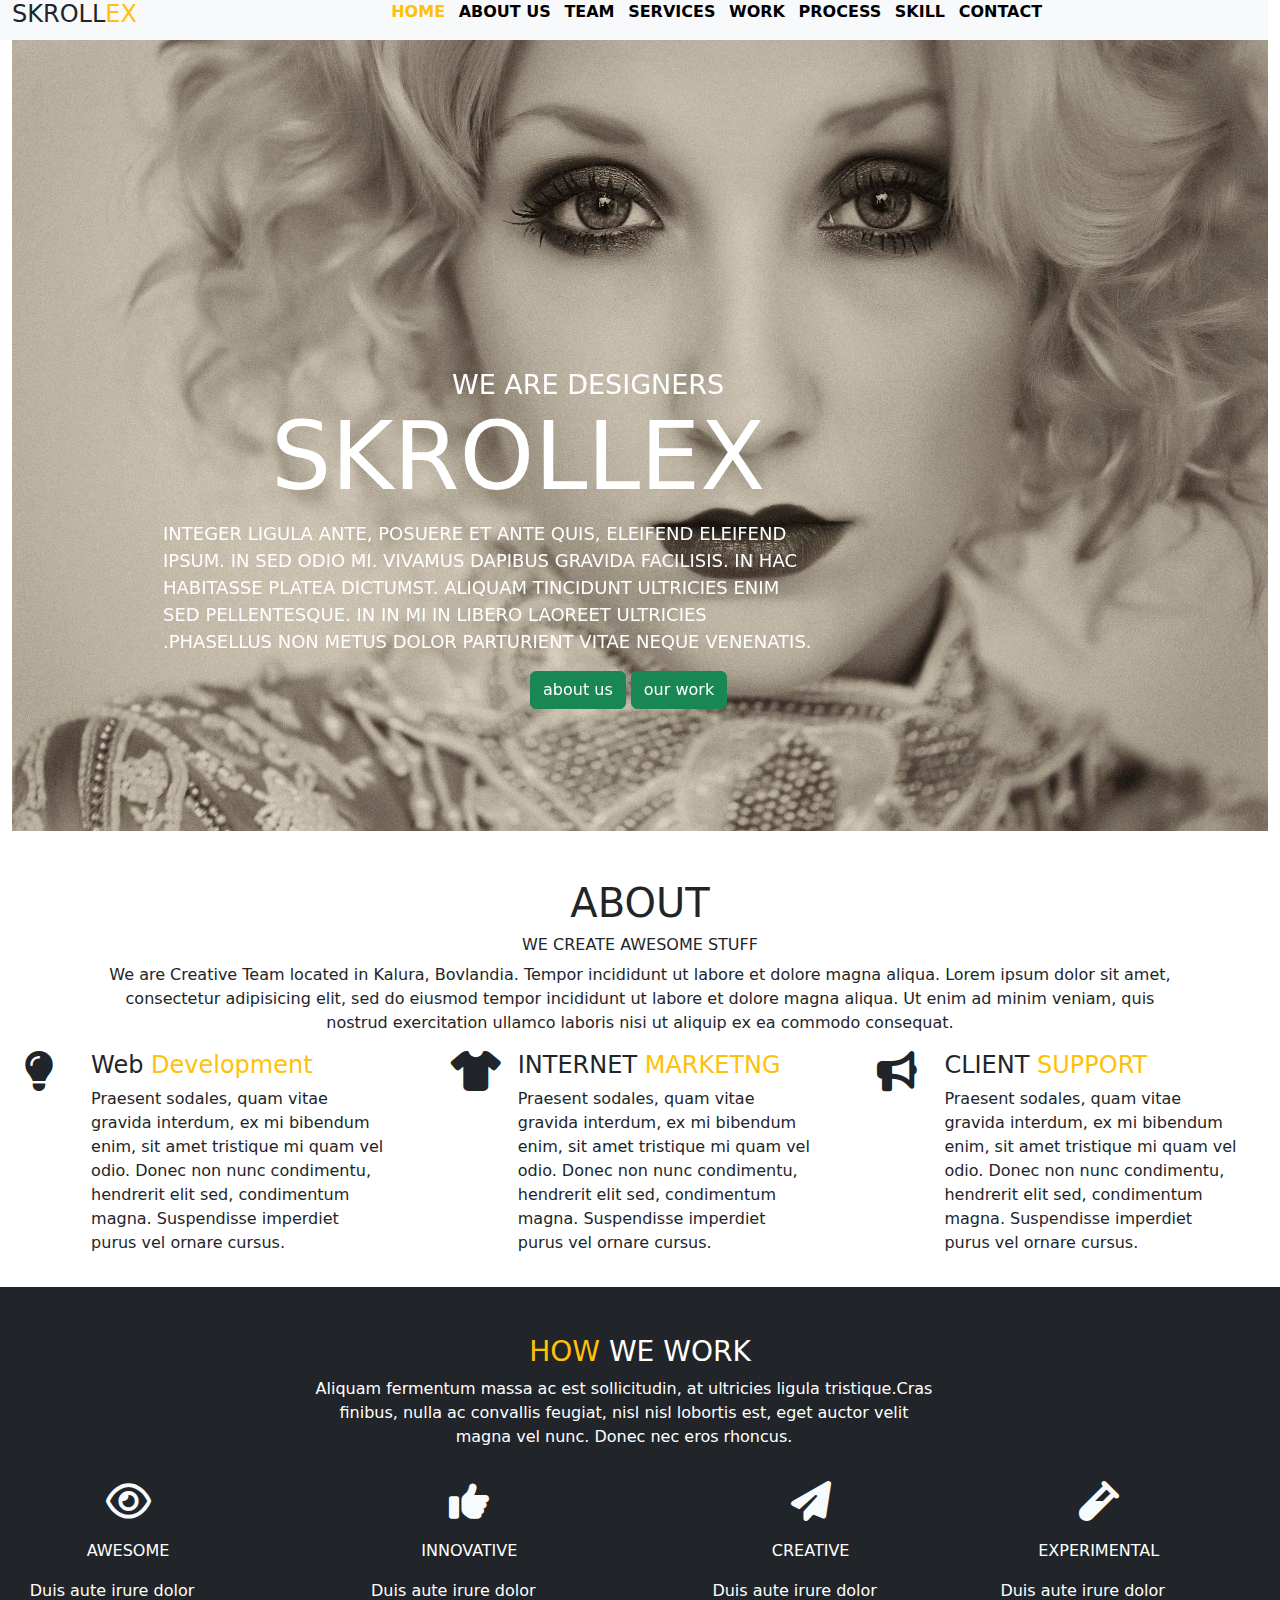
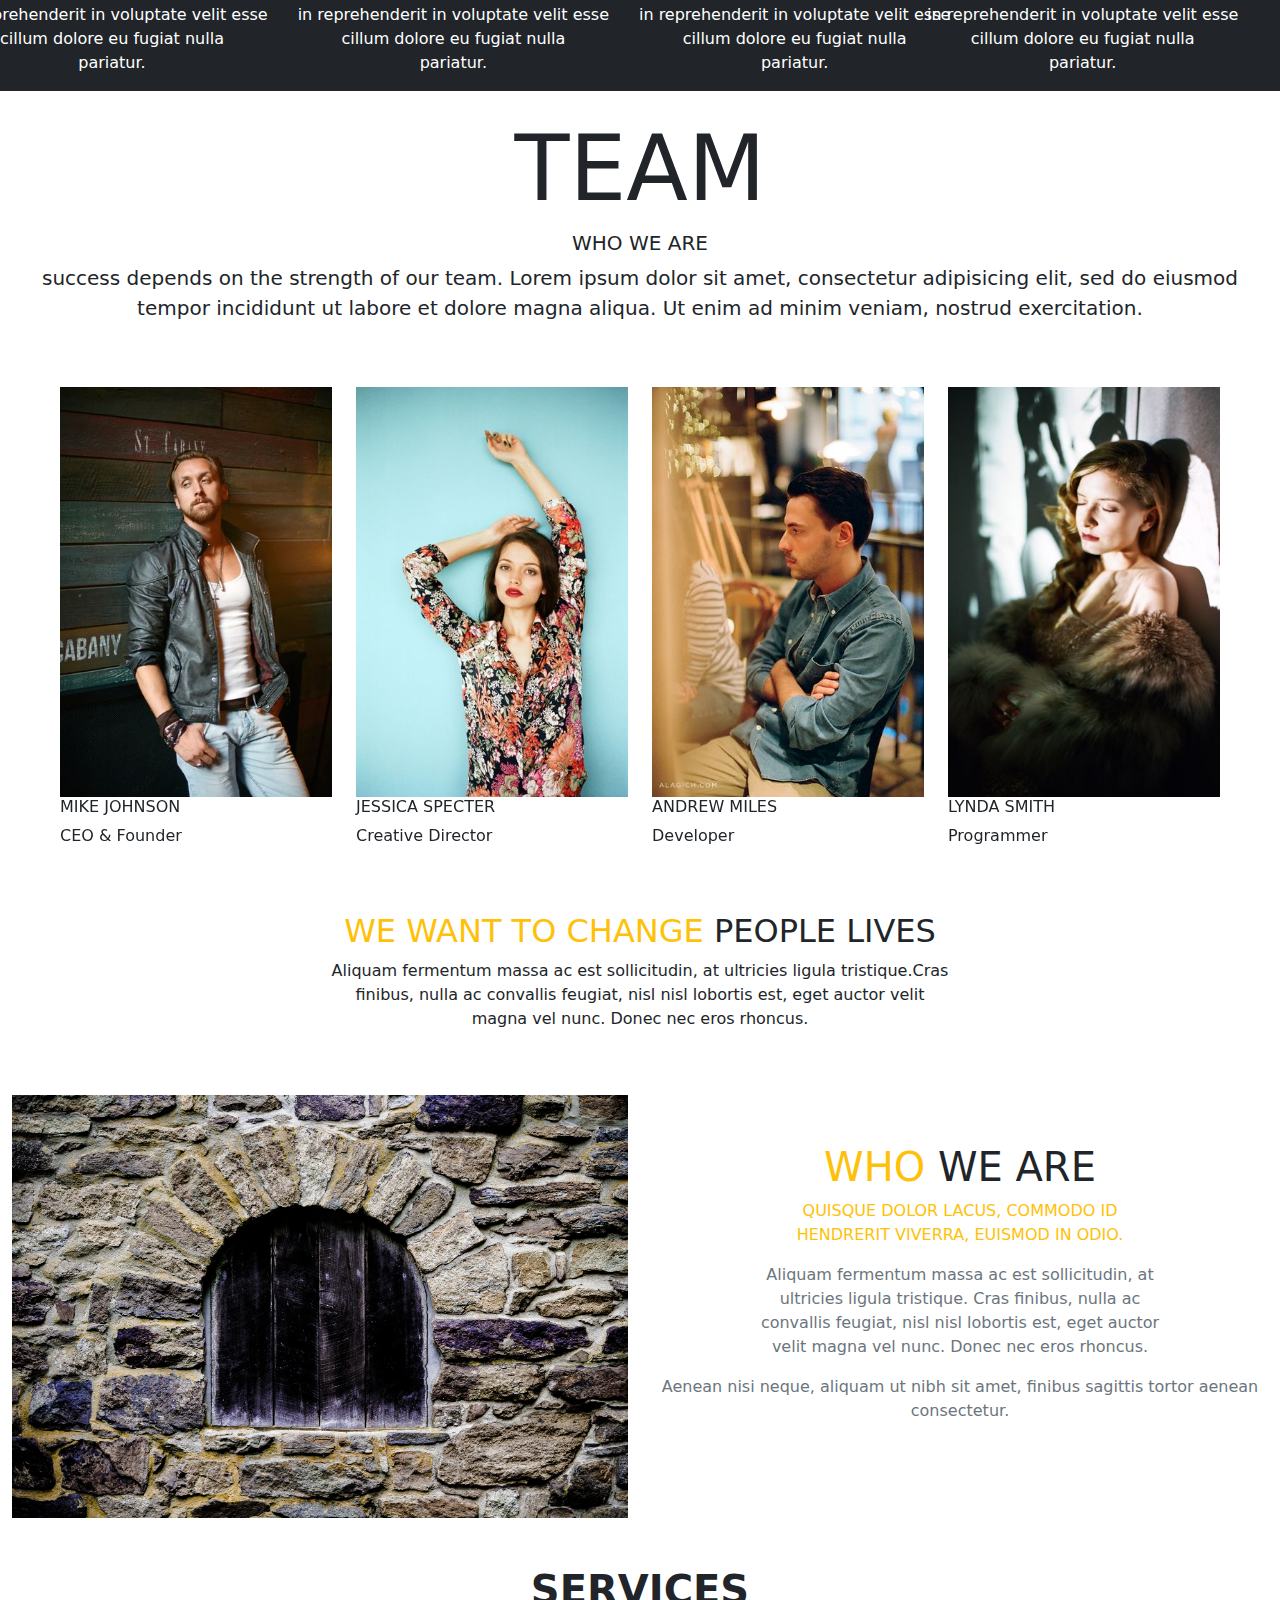
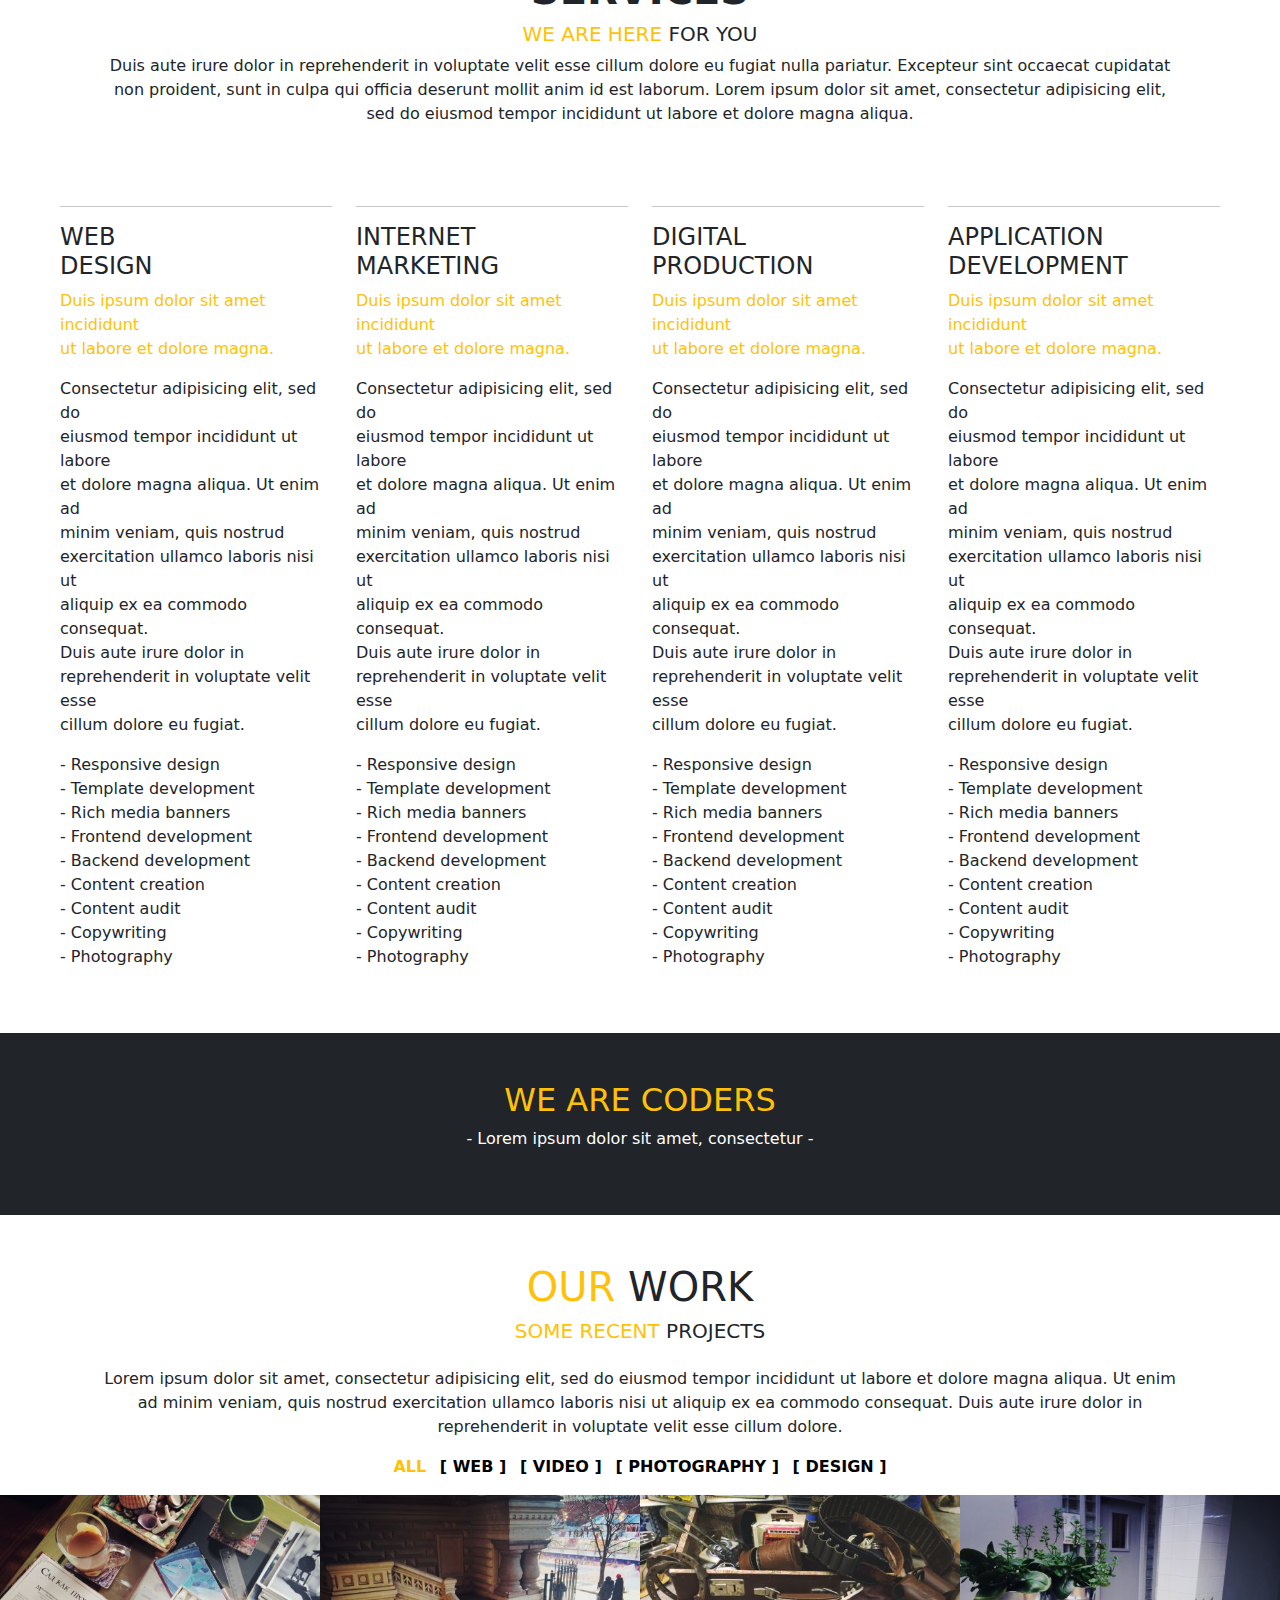
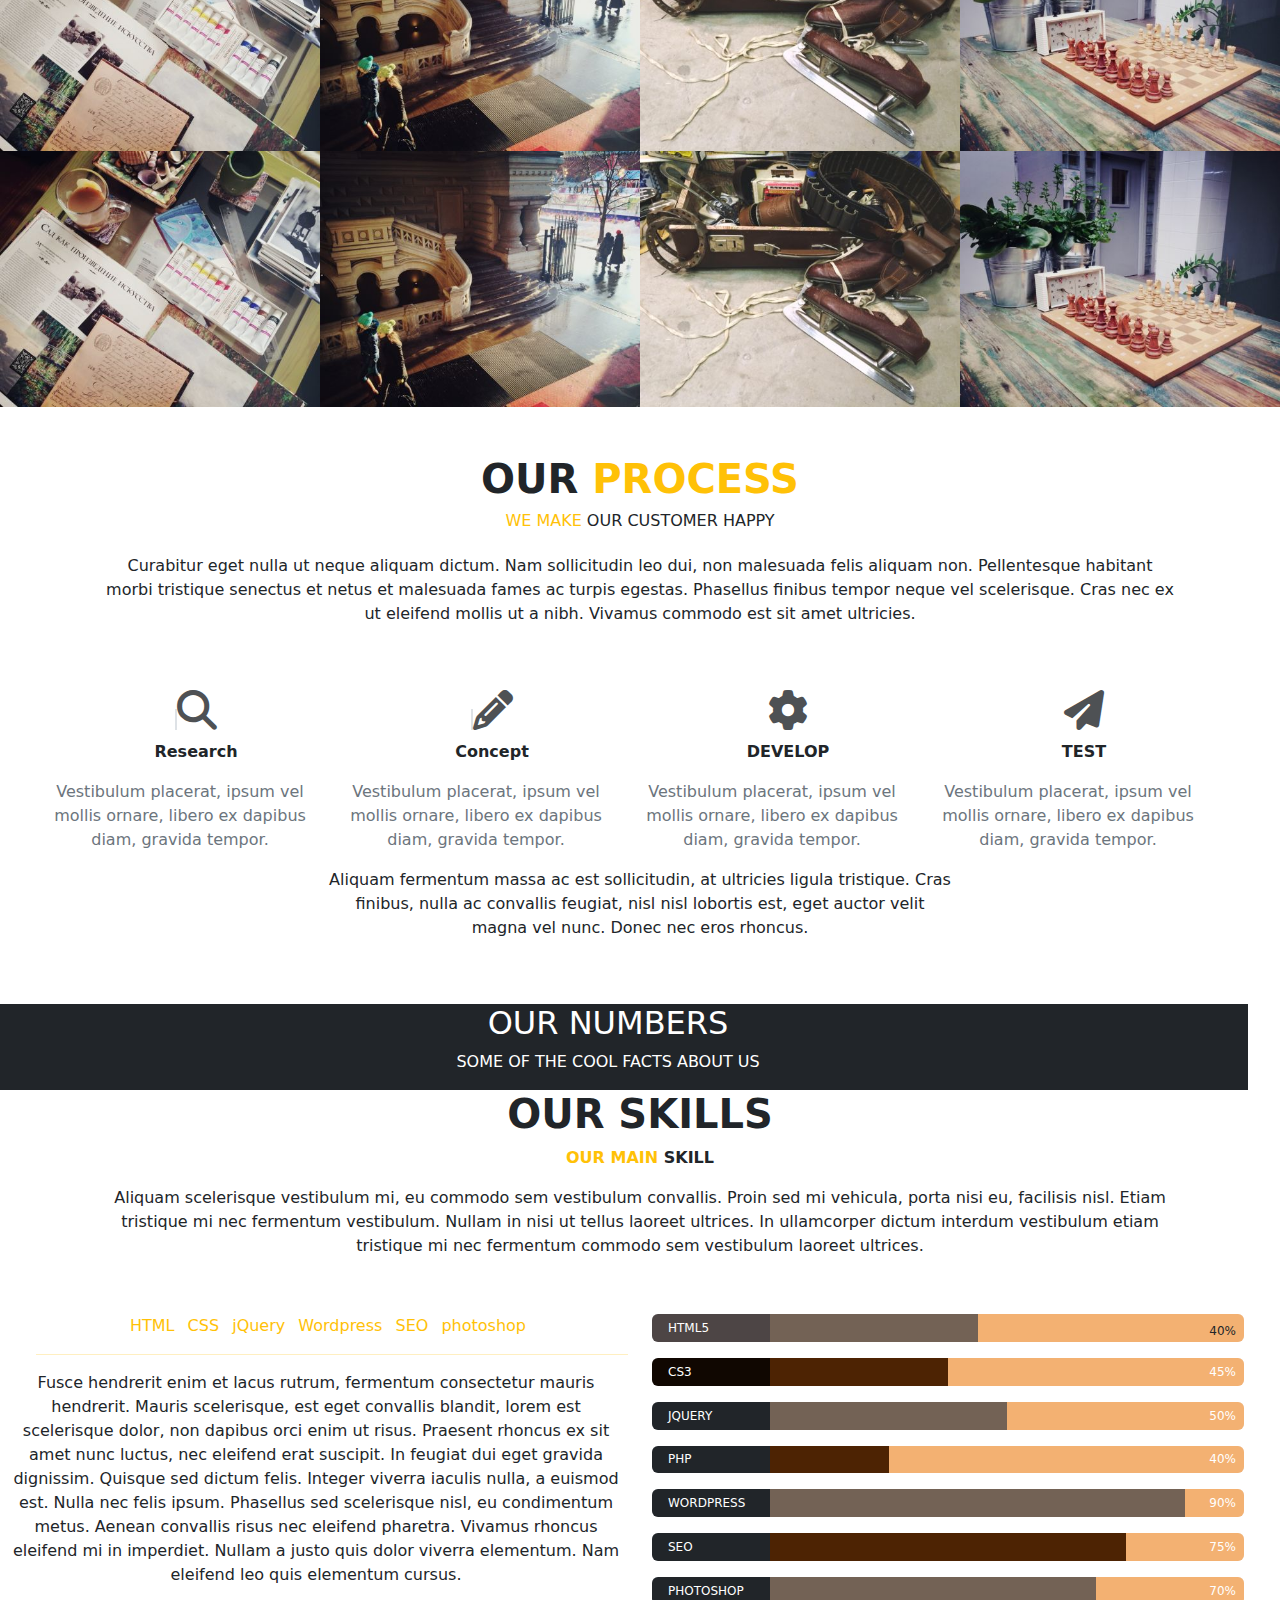
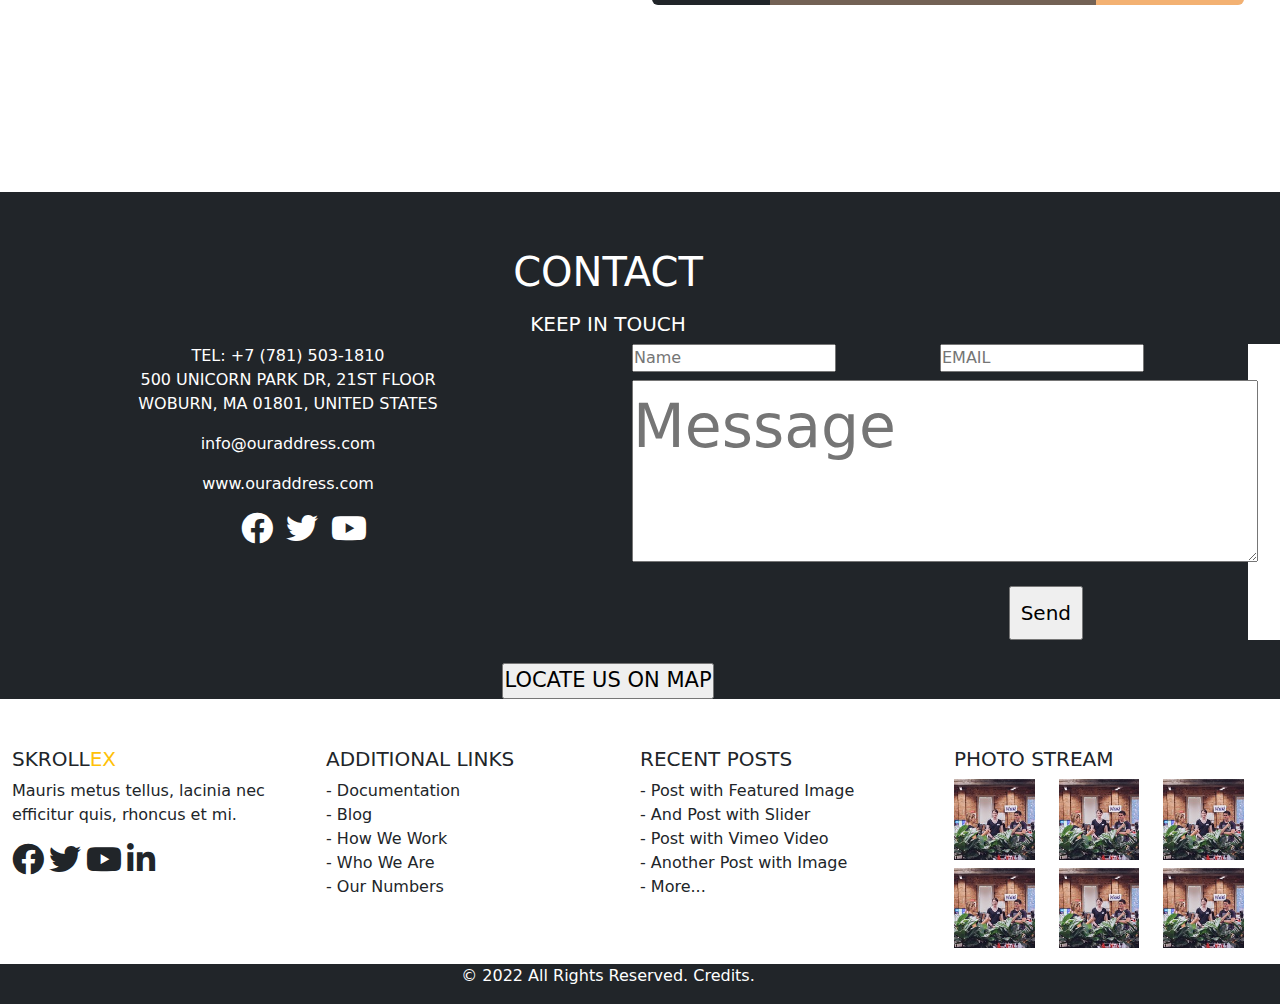
<file: portfolio1/portfolio.html>
<!DOCTYPE html>
<html>
<head>
	<title>SKROLLEX</title>
	<link rel="stylesheet" type="text/css" href="css/bootstrap.min.css">
	<script type="text/javascript" src="js/bootstrap.min.js"></script>
	<link rel="stylesheet" type="text/css" href="fontawesome/css/all.min.css">
    <link rel="stylesheet" type="text/css" href="css/imagehover.css">
    <link rel="stylesheet" type="text/css" href="css/style6.css">
    <meta name="viewport" content="width=device-width,initial-scale=1"/>
</head>

<body>
<div class="row bg-light position-fixed w-100">
	<div class="col-sm-12 col-md-12 col-lg-12">
		 <div class="row m-0 p-0">
		     <div class="col-sm-2 col-sm-2 col-sm-2">
		 	    <h4 class="text-start ">SKROLL<span class="text-warning">EX</span></h4>
		     </div>
	        <div class="col-sm-10 col-md-10 col-lg-10">
	            <ul class="list-inline text-center fw-bold">
			          <li class="list-inline-item"><a href="#home" class="text-warning text-decoration-none">HOME</a></li>
			          <li class="list-inline-item"><a href="#about" class="text-black text-decoration-none">ABOUT US</a></li>
			          <li class="list-inline-item"><a href="#TEAM" class="text-black text-decoration-none">TEAM</a></li>
			          <li class="list-inline-item"><a href="#SERVICES" class="text-black text-decoration-none">SERVICES</a></li>
			          <li class="list-inline-item"><a href="#WORK" class="text-black text-decoration-none">WORK</a></li>
			          <li class="list-inline-item"><a href="#PROCESS" class="text-black text-decoration-none">PROCESS</a></li>
	                  <li class="list-inline-item"><a href="#SKILL" class="text-black text-decoration-none">SKILL</a></li>
	                  <li class="list-inline-item"><a href="#CONTACT" class="text-black text-decoration-none">CONTACT</a></li>
	            </ul>
	        </div>
	    </div>
	</div>
</div>

<div class="row m-0 p-0 " id="home">
	   <img src="images/product-1.png " class="img-fluid skroll">
	<div class="data position-absolute">
		   <h5 >WE ARE DESIGNERS</h5>
		   <h1>SKROLLEX</h1>
		   <p>INTEGER LIGULA ANTE, POSUERE ET ANTE QUIS, ELEIFEND ELEIFEND<br> IPSUM. IN SED ODIO MI. VIVAMUS DAPIBUS GRAVIDA FACILISIS. IN HAC<br> HABITASSE PLATEA DICTUMST. ALIQUAM TINCIDUNT ULTRICIES ENIM<br> SED PELLENTESQUE. IN IN MI IN LIBERO LAOREET ULTRICIES<br>.PHASELLUS NON METUS DOLOR PARTURIENT VITAE NEQUE VENENATIS.</p>
		   
		   	   <a href="#" class="btn btn-success skroll2">about us</a>
		   	   <a href="#" class="btn btn-success skroll3"> our work</a>
		   
    </div>
</div>
<div class="row m-0 p-0 text-center mt-5 " id="about">
	<h1 >ABOUT</h1>
	<h6>WE CREATE</span>  AWESOME STUFF</h6>
	<p >We are Creative Team located in Kalura, Bovlandia. Tempor incididunt ut labore et dolore magna aliqua. Lorem ipsum dolor sit amet,<br> consectetur adipisicing elit, sed do eiusmod tempor incididunt ut labore et dolore magna aliqua. Ut enim ad minim veniam, quis<br> nostrud exercitation ullamco laboris nisi ut aliquip ex ea commodo consequat.
	</p>
</div>
<div class="row p-0 m-0">
    <div class="col-sm-4 col-md-4 col-lg-4">
   	    <div class="row p-0 m-0">
	        <div class="col-sm-2 col-md-2 col-lg-2">
	           <i class="fa-solid fa-lightbulb fs-1"></i>
	        </div>
	            <div class="col-sm-10 col-md-10 col-lg-10">
			       <h4>Web <span class="text-warning"> Development</span></h4>
				   <p>Praesent sodales, quam vitae<br> gravida interdum, ex mi bibendum<br>enim, sit amet tristique mi quam vel<br> odio. Donec non nunc condimentu,<br> hendrerit elit sed, condimentum<br>magna. Suspendisse imperdiet<br> purus vel ornare cursus.</p>
	             </div>
           </div>
        </div>
	<div class="col-sm-4 col-md-4 col-lg-4">
	    <div class="row p-0 m-0">
		    <div class="col-sm-2 col-md-2 col-lg-2">
		       <i class="fa-solid fa-shirt fs-1"></i>
		    </div>
		    <div class="col-sm-10 col-md-10 col-lg-10">
		        <h4>INTERNET <span class="text-warning">MARKETNG</span></h4>
			    <p>Praesent sodales, quam vitae<br> gravida interdum, ex mi bibendum<br>enim, sit amet tristique mi quam vel<br> odio. Donec non nunc condimentu,<br> hendrerit elit sed, condimentum<br>magna. Suspendisse imperdiet<br> purus vel ornare cursus.</p>
		    </div>
	    </div>
   </div>
    <div class="col-sm-4 col-md-4 col-lg-4">
   	    <div class="row p-0 m-0">
	       <div class="col-sm-2 col-md-2 col-lg-2">
	           <i class="fa-sharp fa-solid fa-bullhorn fs-1"></i>
	       </div>
	       <div class="col-sm-10 col-md-10 col-lg-10">
	            <h4>CLIENT<span class="text-warning"> SUPPORT</span></h4>
		        <p>Praesent sodales, quam vitae<br> gravida interdum, ex mi bibendum<br>enim, sit amet tristique mi quam vel<br> odio. Donec non nunc condimentu,<br> hendrerit elit sed, condimentum<br>magna. Suspendisse imperdiet<br> purus vel ornare cursus.</p>
	       </div>
        </div>
    </div>
</div>

<div class="row m-0 p-0 mt-3 text-center bg-dark" id="about2">
	<div class="col-sm-12 col-md-12 col-lg-12 bg-dark">
	    <h3 class="mt-5"><span class="text-warning">HOW</span> <span class="text-white">WE WORK</span></h3>
	    <p class="text-white text-center">Aliquam fermentum massa ac est sollicitudin, at ultricies ligula tristique.Cras<br> finibus, nulla ac convallis feugiat, nisl nisl lobortis est, eget auctor velit<br> magna vel nunc. Donec nec eros rhoncus.</p>
    </div>
    <div class="col-sm-3 col-md-3 col-lg-3 mt-3 text-center">
        <i class="fa-regular circle  fa-eye fs-1"style="color:#F8FBFE"></i>
        <p class="text-white mt-3">AWESOME</p>
        <p class="text-white text-center"> Duis aute irure dolor<br> in reprehenderit in voluptate velit esse<br> cillum dolore eu fugiat nulla<br> pariatur.
    </div>
    <div class="col-sm-3 col-md-3 col-lg-4 mt-3 text-center">
        <i class="fa-solid fa-thumbs-up fs-1"style="color:#F8FBFE"></i>
        <p class="text-white mt-3">INNOVATIVE</p>
        <p class="text-white text-center"> Duis aute irure dolor<br> in reprehenderit in voluptate velit esse<br> cillum dolore eu fugiat nulla<br> pariatur.
    </div>
     <div class="col-sm-3 col-md-3 col-lg-3 mt-3 text-center">
        <i class="fa-sharp fa-solid fa-paper-plane fs-1"style="color:#F8FBFE"></i>
        <p class="text-white mt-3">CREATIVE</p>
        <p class="text-white text-center"> Duis aute irure dolor<br> in reprehenderit in voluptate velit esse<br> cillum dolore eu fugiat nulla<br> pariatur.
    </div>
    <div class="col-sm-3 col-md-3 col-lg-3 mt-3 text-center">
        <i class="fa-sharp fa-solid fa-vial fs-1"style="color:#F8FBFE"></i>
        <p class="text-white mt-3">EXPERIMENTAL</p>
        <p class="text-white text-center"> Duis aute irure dolor<br> in reprehenderit in voluptate velit esse<br> cillum dolore eu fugiat nulla<br> pariatur.
    </div>
</div>
<div class="row m-0 p-0 text-center mt-4" id="TEAM">
   	  <h1 class="team">TEAM</h1>
	  <h5 class="">WHO WE ARE</h5>
	  <p class="fs-5 ">success depends on the strength of our team. Lorem ipsum dolor sit amet, consectetur adipisicing elit, sed do eiusmod tempor incididunt ut labore et dolore magna aliqua. Ut enim ad minim veniam, nostrud exercitation.</p>
</div>
<div class="row p-5 m-0 ">
	<div class="col-sm-3 col-md-3 col-lg-3 imghvr-zoom-out skroll4 ">
		 <figcaption>
           <h6 class="mt-5">IMAGE</h6>
           <p >Lorem ipsum dolor<br> sit amet,consectetur<br> adipisicing elit,sed</p>
         </figcaption>
		 <img src="images/men.png" class="img-fluid">
		 <h6>MIKE JOHNSON</h6>
		 <p>CEO & Founder</p>
	</div>
	<div class="col-sm-3 col-md-3 col-lg-3 imghvr-zoom-out skroll5">
		 <figcaption>
           <h6 class="mt-5">IMAGE</h6>
           <p >Lorem ipsum dolor<br> sit amet,consectetur<br> adipisicing elit,sed</p>
         </figcaption>
		 <img src="images/women.png" class="img-fluid">
		 <h6>JESSICA SPECTER</h6>
		 <p>Creative Director</p>
	</div>
	<div class="col-sm-3 col-md-3 col-lg-3 imghvr-zoom-out skroll6">
		 <figcaption>
           <h6 class="mt-5">IMAGE</h6>
           <p >Lorem ipsum dolor<br> sit amet,consectetur<br> adipisicing elit,sed</p>
         </figcaption>
		   <img src="images/7.png" class="img-fluid">
		   <h6>ANDREW MILES</h6>
		   <p>Developer</p>
	</div>
	<div class="col-sm-3 col-md-3 col-lg-3 imghvr-zoom-out skroll7">
		 <figcaption>
           <h6 class="mt-5">IMAGE</h6>
           <p >Lorem ipsum dolor<br> sit amet,consectetur<br> adipisicing elit,sed</p>
         </figcaption>
		   <img src="images/women2.png" class="img-fluid">
		   <h6>LYNDA SMITH</h6>
		   <p>Programmer</p>
	</div>
</div>
<div class="row m-0 p-0  skroll8 text-center">
	   <h2><span class="text-warning">WE WANT TO CHANGE</span> PEOPLE LIVES</h2>
	   <p>Aliquam fermentum massa ac est sollicitudin, at ultricies ligula tristique.Cras<br> finibus, nulla ac convallis feugiat, nisl nisl lobortis est, eget auctor velit<br> magna vel nunc. Donec nec eros rhoncus.</p>
</div>
<div class="row m-0 p-0 text-center">
	  <div class="col-sm-6 col-md-6 col-lg-6 mt-5 keep">
		<img src="images/69-edited.png" class="img-fluid ">
	  </div>
	  <div class="col-sm-6 py-5 mt-5">
        <h1><span class="text-warning">WHO</span> WE ARE</h1>
        <p class="text-warning">QUISQUE DOLOR LACUS, COMMODO ID<br> HENDRERIT VIVERRA, EUISMOD IN ODIO.</p>
        <p class="text-secondary"> Aliquam fermentum massa ac est sollicitudin, at<br>ultricies ligula tristique. Cras finibus, nulla ac<br> convallis feugiat, nisl nisl lobortis est, eget auctor<br> velit magna vel nunc. Donec nec eros rhoncus.
        <p class="text-secondary"> Aenean nisi neque, aliquam ut nibh sit amet, finibus sagittis tortor aenean consectetur.       
	 </div>
</div>
<div class="row m-0 p-0 text-center mt-5" id="SERVICES">
	   <h1 class="style5 fw-bold">SERVICES</h1>
	   <h5><span class="text-warning">WE ARE HERE</span> FOR YOU</h5>
       <p>Duis aute irure dolor in reprehenderit in voluptate velit esse cillum dolore eu fugiat nulla pariatur. Excepteur sint occaecat cupidatat<br> non proident, sunt in culpa qui officia deserunt mollit anim id est laborum. Lorem ipsum dolor sit amet, consectetur adipisicing elit,<br> sed do eiusmod tempor incididunt ut labore et dolore magna aliqua.
</p>
</div>
<div class="row p-5 m-0">
    <div class="col-sm-3 col-md-3 col-lg-3">
       <hr class="style1">
       <h4 class="text-start">WEB<br>DESIGN</h4>
       <p class="text-warning text-start">Duis ipsum dolor sit amet incididunt<br> ut labore et dolore magna.
       <p class="text-start">Consectetur adipisicing elit, sed do<br> eiusmod tempor incididunt ut labore<br> et dolore magna aliqua. Ut enim ad<br> minim veniam, quis nostrud<br> exercitation ullamco laboris nisi ut<br>aliquip ex ea commodo consequat.<br> Duis aute irure dolor in<br> reprehenderit in voluptate velit esse<br>cillum dolore eu fugiat.
       	 <ul class="simple text-start list-inline">
	        <li>- Responsive design</li>
		    <li>- Template development</li>
	        <li>- Rich media banners</li>
		    <li>- Frontend development</li>
	        <li>- Backend development</li>
	        <li>- Content creation</li>
		    <li>- Content audit</li>
	        <li>- Copywriting</li>
		    <li>- Photography</li>
    	</ul>
    </div>
    <div class="col-sm-3 col-md-3 col-lg-3">
       <hr class="style2">
       <h4 class="text-start">INTERNET<br>MARKETING</h4>
       <p class="text-warning text-start">Duis ipsum dolor sit amet incididunt<br> ut labore et dolore magna.
       <p class="text-start">Consectetur adipisicing elit, sed do<br> eiusmod tempor incididunt ut labore<br> et dolore magna aliqua. Ut enim ad<br> minim veniam, quis nostrud<br> exercitation ullamco laboris nisi ut<br>aliquip ex ea commodo consequat.<br> Duis aute irure dolor in<br> reprehenderit in voluptate velit esse<br>cillum dolore eu fugiat.
       	<ul class="simple text-start list-inline">
	      <li>- Responsive design</li>
		  <li>- Template development</li>
	      <li>- Rich media banners</li>
		  <li>- Frontend development</li>
	      <li>- Backend development</li>
	      <li>- Content creation</li>
		  <li>- Content audit</li>
	      <li>- Copywriting</li>
		  <li>- Photography</li>
    	</ul>
    </div>
    <div class="col-sm-3 col-md-3 col-lg-3">
       <hr class="style3">
       <h4 class="text-start">DIGITAL<br>PRODUCTION</h4>
       <p class="text-warning text-start">Duis ipsum dolor sit amet incididunt<br> ut labore et dolore magna.
       <p class="text-start">Consectetur adipisicing elit, sed do<br> eiusmod tempor incididunt ut labore<br> et dolore magna aliqua. Ut enim ad<br> minim veniam, quis nostrud<br> exercitation ullamco laboris nisi ut<br>aliquip ex ea commodo consequat.<br> Duis aute irure dolor in<br> reprehenderit in voluptate velit esse<br>cillum dolore eu fugiat.
       	<ul class="simple text-start list-inline">
	      <li>- Responsive design</li>
		  <li>- Template development</li>
	      <li>- Rich media banners</li>
		  <li>- Frontend development</li>
	      <li>- Backend development</li>
	      <li>- Content creation</li>
		  <li>- Content audit</li>
	      <li>- Copywriting</li>
		  <li>- Photography</li>
    	</ul>
    </div>
    <div class="col-sm-3 col-md-3 col-lg-3">
       <hr class="style4">
       <h4 class="text-start">APPLICATION<br>DEVELOPMENT</h4>
       <p class="text-warning text-start">Duis ipsum dolor sit amet incididunt<br> ut labore et dolore magna.
       <p class="text-start">Consectetur adipisicing elit, sed do<br> eiusmod tempor incididunt ut labore<br> et dolore magna aliqua. Ut enim ad<br> minim veniam, quis nostrud<br> exercitation ullamco laboris nisi ut<br>aliquip ex ea commodo consequat.<br> Duis aute irure dolor in<br> reprehenderit in voluptate velit esse<br>cillum dolore eu fugiat.
       	<ul class="simple text-start list-inline">
	      <li>- Responsive design</li>
		  <li>- Template development</li>
	      <li>- Rich media banners</li>
		  <li>- Frontend development</li>
	      <li>- Backend development</li>
	      <li>- Content creation</li>
		  <li>- Content audit</li>
	      <li>- Copywriting</li>
		  <li>- Photography</li>
    	</ul>
    </div>
</div>
<div class="row m-0 p-0 text-center">
    <div class="col-sm-12 col-md-12 col-lg-12 bg-dark p-5 m-0">
    	<h2 class="text-warning ">WE ARE CODERS</h2>
    	<p class="text-white">- Lorem ipsum dolor sit amet, consectetur -</p> 
    </div>
</div>


<div class="row m-0 p-0 text-center mt-5" id="WORK">
	<h1 class="style7"><span class="text-warning">OUR</span> WORK</h1>
	<h5><span class="text-warning">SOME RECENT</span> PROJECTS</h5>
	<p class="mt-3">Lorem ipsum dolor sit amet, consectetur adipisicing elit, sed do eiusmod tempor incididunt ut labore et dolore magna aliqua. Ut enim<br> ad minim veniam, quis nostrud exercitation ullamco laboris nisi ut aliquip ex ea commodo consequat. Duis aute irure dolor in<br> reprehenderit in voluptate velit esse cillum dolore.</p>
	    
	            <ul class="list-inline  fw-bold">
			          <li class="list-inline-item"><a href="#All" class="text-warning text-decoration-none">ALL</a></li>
			          <li class="list-inline-item"><a href="#WEB" class="text-black text-decoration-none">[ WEB ]</a></li>
			          <li class="list-inline-item"><a href="#VIDEO" class="text-black text-decoration-none">[ VIDEO ]</a></li>
			          <li class="list-inline-item"><a href="#PHOTOGRAPHY" class="text-black text-decoration-none">[ PHOTOGRAPHY ]</a></li>
			          <li class="list-inline-item"><a href="#DESIGN" class="text-black text-decoration-none">[ DESIGN ]</a></li>
	            </ul>
        
	<div class="col-sm-3 col-md-3 col-lg-3 p-0 imghvr-zoom-out ">
		<img src="pages/1.jpg" class="img-fluid">
		   <figcaption>
           <h6 class="mt-5">IMAGE</h6>
           <p >Lorem ipsum dolor<br> sit amet,consectetur<br> adipisicing elit,sed</p>
           </figcaption>
	</div>
	<div class="col-sm-3 col-md-3 col-lg-3 p-0 imghvr-zoom-out">
		<img src="pages/2.jpg" class="img-fluid">
		   <figcaption>
           <h6 class="mt-5">IMAGE</h6>
           <p >Lorem ipsum dolor<br> sit amet,consectetur<br> adipisicing elit,sed</p>
           </figcaption>
	</div>
	<div class="col-sm-3 col-md-3 col-lg-3 p-0 imghvr-zoom-out">
		<img src="pages/3.jpg" class="img-fluid">
		   <figcaption>
           <h6 class="mt-5">IMAGE</h6>
           <p >Lorem ipsum dolor<br> sit amet,consectetur<br> adipisicing elit,sed</p>
           </figcaption>
	</div>
	<div class="col-sm-3 col-md-3 col-lg-3 p-0 imghvr-zoom-out">
		<img src="pages/4.jpg" class="img-fluid">
		   <figcaption>
           <h6 class="mt-5">IMAGE</h6>
           <p >Lorem ipsum dolor<br> sit amet,consectetur<br> adipisicing elit,sed</p>
           </figcaption>
	</div>
	<div class="col-sm-3  col-md-3 col-lg-3 p-0 imghvr-zoom-out">
		<img src="pages/1.jpg" class="img-fluid">
		   <figcaption>
           <h6 class="mt-5">IMAGE</h6>
           <p >Lorem ipsum dolor<br> sit amet,consectetur<br> adipisicing elit,sed</p>
           </figcaption>
	</div>
	<div class="col-sm-3 col-md-3 col-lg-3 p-0 imghvr-zoom-out">
		<img src="pages/2.jpg" class="img-fluid">
		   <figcaption>
           <h6 class="mt-5">IMAGE</h6>
           <p >Lorem ipsum dolor<br> sit amet,consectetur<br> adipisicing elit,sed</p>
           </figcaption>
	</div>
	<div class="col-sm-3 col-md-3 col-lg-3 p-0 imghvr-zoom-out">
		<img src="pages/3.jpg" class="img-fluid">
		   <figcaption>
           <h6 class="mt-5">IMAGE</h6>
           <p >Lorem ipsum dolor<br> sit amet,consectetur<br> adipisicing elit,sed</p>
           </figcaption>
	</div>
	<div class="col-sm-3 col-md-3 col-lg-3 p-0 imghvr-zoom-out">
		<img src="pages/4.jpg" class="img-fluid">
		   <figcaption>
           <h6 class="mt-5">IMAGE</h6>
           <p >Lorem ipsum dolor<br> sit amet,consectetur<br> adipisicing elit,sed</p>
           </figcaption>
	</div>
</div>
<div class="row text-center m-0 p-0 mt-5" id="PROCESS">
	<h1 class="fw-bold style 5">OUR<span class="text-warning"> PROCESS</span></h1>
	<h6><span class="text-warning">WE MAKE</span> OUR CUSTOMER HAPPY</h6>
	<p class="mt-3">Curabitur eget nulla ut neque aliquam dictum. Nam sollicitudin leo dui, non malesuada felis aliquam non. Pellentesque habitant<br> morbi tristique senectus et netus et malesuada fames ac turpis egestas. Phasellus finibus tempor neque vel scelerisque. Cras nec ex<br> ut eleifend mollis ut a nibh. Vivamus commodo est sit amet ultricies.</p>
</div>
<div class="row  m-0 p-5 text-center " id="PROCESS-2">
	<div class="col-sm-3 col-md-3 col-lg-3">
		<span class="border"></span>
		<span class="border-top"></span>
		<span class="border-right"></span>
		<span class="border-bottom"></span>
		<span class="border-left"></span>
		<i class="fa-sharp fa-solid fa-magnifying-glass fs-1 "style="color:#4E5154"></i>
		<p class="title mt-2 fw-bold ">Research</p>
		<p class="text-center text-secondary">Vestibulum placerat, ipsum vel<br> mollis ornare, libero ex dapibus<br> diam, gravida tempor.</p>
	   </span>
	</div>
	<div class="col-sm-3  col-md-3 col-lg-3">
		<span class="border"></span>
<span class="border-top"></span>
<span class="border-right"></span>
<span class="border-bottom"></span>
<span class="border-left"></span>
		<i class="fa-sharp fa-solid fa-pencil fs-1"style="color:#4E5154"></i>
		<p class="title mt-2 fw-bold">Concept</p>
		<p class="text-center text-secondary">Vestibulum placerat, ipsum vel<br> mollis ornare, libero ex dapibus<br> diam, gravida tempor.</p>
	</div>
	<div class="col-sm-3 col-md-3 col-lg-3">
		<i class="fa-sharp fa-solid fa-gear fs-1" style="color:#4E5154"></i>
		<p class="title mt-2 fw-bold">DEVELOP</p>
		<p class="text-center text-secondary">Vestibulum placerat, ipsum vel<br> mollis ornare, libero ex dapibus<br> diam, gravida tempor.</p>
	</div>
	<div class="col-sm-3 col-md-3 col-lg-3">
		<i class="fa-solid fa-paper-plane fs-1" style="color:#4E5154"></i>
		<p class="title mt-2 fw-bold">TEST</p>
		<p class="text-center text-secondary">Vestibulum placerat, ipsum vel<br> mollis ornare, libero ex dapibus<br> diam, gravida tempor.</p>
	</div>
	    <p>Aliquam fermentum massa ac est sollicitudin, at ultricies ligula tristique. Cras<br> finibus, nulla ac convallis feugiat, nisl nisl lobortis est, eget auctor velit<br> magna vel nunc. Donec nec eros rhoncus.</p>
</div>
<div class="row m-0 p-0 ">
	<div class="col-sm-12 col-md-12 col-lg-12 bg-dark text-white text-center">
		<h2 >OUR NUMBERS</h2>
		<p>SOME OF THE COOL FACTS ABOUT US</p>
	</div>
</div>
<div class="row m-0 p-0 text-center " id="SKILL">
	   <h1 class=" style6 fw-bold">OUR SKILLS</h1>
	   <p class="fw-bold"><span class="text-warning fw-bold">OUR MAIN </span>SKILL</p>
	   <p>Aliquam scelerisque vestibulum mi, eu commodo sem vestibulum convallis. Proin sed mi vehicula, porta nisi eu, facilisis nisl. Etiam<br> tristique mi nec fermentum vestibulum. Nullam in nisi ut tellus laoreet ultrices. In ullamcorper dictum interdum vestibulum etiam<br> tristique mi nec fermentum commodo sem vestibulum laoreet ultrices.</p>
</div>
<div class="row m-0 p-4 text-center">
	<div class="col-sm-6 col-md-6 col-lg-6">
		<ul class="list-inline mt-3 text-warning">
			<li class="list-inline-item">HTML</li>
			<li class="list-inline-item">CSS</li>
			<li class="list-inline-item">jQuery</li>
			<li class="list-inline-item">Wordpress</li>
			<li class="list-inline-item">SEO</li>
			<li class="list-inline-item">photoshop</li>
			<hr class="bold">
		</ul>
		    <p class="text-center">Fusce hendrerit enim et lacus rutrum, fermentum consectetur mauris<br> hendrerit. Mauris scelerisque, est eget convallis blandit, lorem est<br> scelerisque dolor, non dapibus orci enim ut risus. Praesent rhoncus ex sit<br> amet nunc luctus, nec eleifend erat suscipit. In feugiat dui eget gravida<br> dignissim. Quisque sed dictum felis. Integer viverra iaculis nulla, a euismod<br> est. Nulla nec felis ipsum. Phasellus sed scelerisque nisl, eu condimentum<br> metus. Aenean convallis risus nec eleifend pharetra. Vivamus rhoncus<br>eleifend mi in imperdiet. Nullam a justo quis dolor viverra elementum. Nam<br> eleifend leo quis elementum cursus.</p>
	</div>
	<div class="col-sm-6 col-md-6 col-lg-6 ">
		<div class="progress mt-3" style="height:6%">    
          <div class="progress-bar" style="width:20%; background-color:#4D4545;">
              <p class="text-start p-3 m-0">HTML5</p>
          </div>
          <div class="progress-bar" style="width:35%;background-color: #736255;">
          </div>
          <div class="text-end" style=" width:45%; background-color: #F3B172;">
              <p class="p-2 m-0">40%</p>
          </div>
        </div>
        <div class="progress mt-3" style="height:6%">    
          <div class="progress-bar" style="width:20%; background-color:#100701;">
              <p class="text-start p-3 m-0">CS3</p>
          </div>
          <div class="progress-bar" style="width:30%; background-color: #4D2303;">
          </div>
          <div class="progress-bar  text-end" style="width:50%; background-color: #F3B172;">
              <p class="p-2 m-0">45%</p>
          </div>
        </div>
        <div class="progress mt-3" style="height:6%">    
          <div class="progress-bar bg-dark" style="width:20% ">
          <p class="text-start p-3 m-0">JQUERY</p>
          </div>
          <div class="progress-bar" style="width:40%; background-color: #736255;">
          </div>
          <div class="progress-bar text-end" style="width:40%; background-color: #F3B172;">
          <p class="p-2 m-0">50%</p>
         </div>
        </div>
        <div class="progress mt-3" style="height:6%">    
          <div class="progress-bar bg-dark" style="width:20% ">
          <p class="text-start p-3 m-0">PHP</p>
          </div>
          <div class="progress-bar" style="width:20%; background-color: #4D2303;">
          </div>
          <div class="progress-bar text-end" style="width:60%; background-color:#F3B172;">
          <p class="p-2 m-0">40%</p>
         </div>
        </div>
        <div class="progress mt-3" style="height:6%">    
          <div class="progress-bar bg-dark" style="width:20%">
          <p class="text-start p-3 m-0">WORDPRESS</p>
          </div>
          <div class="progress-bar" style="width:70%; background-color: #736255;">
          </div>
          <div class="progress-bar text-end" style="width:10%; background-color: #F3B172;">
          <p class="p-2 m-0">90%</p>
         </div>
        </div>
        <div class="progress mt-3" style="height:6%">    
          <div class="progress-bar bg-dark" style="width:20%">
          <p class="text-start p-3 m-0">SEO</p>
          </div>
          <div class="progress-bar" style="width:60%; background-color: #4D2303;">
          </div>
          <div class="progress-bar text-end" style="width:20%; background-color: #F3B172;">
          <p class="p-2 m-0">75%</p>
         </div>
        </div>
        <div class="progress mt-3" style="height:6%">    
          <div class="progress-bar bg-dark" style="width:20%">
          <p class="text-start p-3 m-0">PHOTOSHOP</p>
          </div>
          <div class="progress-bar" style="width:55%;background-color: #736255;">
          </div>
          <div class="progress-bar text-end" style="width:25%;background-color: #F3B172;">
          <p class="p-2 m-0">70%</p>
         </div>
        </div>
	</div>	
</div>
<div class="row m-0 p-0 mt-2 bg-dark" id="CONTACT">
	<div class="col-sm-12 col-md-12 col-lg-12  text-white text-center" >
		<h1 class="yash2 p-2 mt-5">CONTACT</h1>
		<h5>KEEP IN TOUCH</h5>
	</div>
</div>
<div class="row m-0 p-0">
		<div class="col-sm-6 col-md-6 col-lg-6 bg-dark text-white text-center">
			TEL: +7 (781) 503-1810
			<p>500 UNICORN PARK DR, 21ST FLOOR<br>WOBURN, MA 01801, UNITED STATES</p>
            <p>info@ouraddress.com</p>
            <p>www.ouraddress.com</p>
            <ul>
	            <li class= "list-inline-item"><a href="" class="text-white "><i class="fa-brands fa-facebook fs-2"></i></a></li>
	            <li class= "list-inline-item"><a href="" class="text-white"><i class="fa-brands fa-twitter fs-2"></i></a></li>
	            <li class= "list-inline-item"><a href="" class="text-white"><i class="fa-brands fa-youtube fs-2"></i></a></li>
	        </ul>
		</div>
		    <div class="col-sm-6 col-md-6 col-lg-6 text-left bg-dark text-white">
			    <div class="row m-0 p-0">
			        <div class="col-sm-6 col-md-6 col-lg-6 bg-dark">
				         <input type="text" name="your-name" value="" placeholder="Name" >
			        </div>
			        <div class="col-sm-6 col-md-6 col-lg-6 bg-dark text-white">
                        <input type="text" name="your-name" value=""  placeholder="EMAIL">
			        </div>
			        <div class="col-sm-12 col-md-12 col-lg-12 bg-dark text-light mt-2 style8">
				        <textarea name="your-message" placeholder="Message" style=""></textarea>
		            </div>
                </div> 
        <div class="col-sm-12 col-md-12 col-lg-12 text-end ">
		<input class="button yk" type="submit" value="Send">
        </div> 
</div>
<div class="row m-0 p-0 bg-dark">
    <div class="text-center col-sm-12 col-md-12 col-lg-12 bg-dark ">
	   <input class="button section" type="submit" value="LOCATE US ON MAP" class="bg-dark text-white">
    </div>
</div>
<div class="row mt-5">
	<div class="col-sm-3 col-md-3 col-lg-3">
		<h5>SKROLL<span class="text-warning">EX</span></h5>
		<p>Mauris metus tellus, lacinia nec<br> efficitur quis, rhoncus et mi.</p>
        <i class="fa-brands fa-facebook fs-2"></i></a></li>
	   	<i class="fa-brands fa-twitter fs-2"></i></a></li>
        <i class="fa-brands fa-youtube fs-2"></i></a></li>
        <i class="fa-brands fa-linkedin-in fs-2"></i></a></li>
	</div>
	<div class="col-sm-3 col-md-3 col-lg-3 text-start">
		<h5>ADDITIONAL LINKS</h5>
		<ul class="list-inline">
			<li>- Documentation</li>
			<li>- Blog</li>
			<li>- How We Work</li>
			<li>- Who We Are</li>
		    <li>- Our Numbers</li>
		</ul>
	</div>
	<div class="col-sm-3 col-md-3 col-lg-3 text-start ">
		<h5>RECENT POSTS</h5>
		<ul class="list-inline">
			<li>- Post with Featured Image</li>
			<li>- And Post with Slider</li>
			<li>- Post with Vimeo Video</li>
			<li>- Another Post with Image</li>
		    <li>- More...</li>
		</ul>
	</div>
	<div class="col-sm-3 col-md-3 col-lg-3">
		<h5 class="text-start">PHOTO STREAM</h5>
		   <div class="row hi">
		   	   <div class="col-sm-4 col-md-4 col-lg-4 ">
		   	   	    <img src="images/1.png" class="img-fluid">
		   	   </div>
		   	    <div class="col-sm-4 col-md-4 col-lg-4">
		   	   	    <img src="images/1.png" class="img-fluid">
		   	   </div>
		   	   <div class="col-sm-4 col-md-4 col-lg-4">
		   	   	    <img src="images/1.png" class="img-fluid">
		   	   </div>
		   </div>
		   <div class="row mt-2">
		   	   <div class="col-sm-4 col-md-4 col-lg-4">
		   	   	    <img src="images/1.png" class="img-fluid">
		   	   </div>
		   	    <div class="col-sm-4 col-md-4 col-lg-4">
		   	   	    <img src="images/1.png" class="img-fluid">
		   	   </div>
		   	   <div class="col-sm-4 col-md-4 col-lg-4">
		   	   	    <img src="images/1.png" class="img-fluid">
		   	   </div>
		   </div>
	</div>
</div>
<div class="row bg-dark text-white  mt-3 m-0 p-0">
	<div class=" text-center col-sm-12 col-md-12 col-lg-12 ">
		<p>© 2022 All Rights Reserved. Credits.</p>
	</div>
</div>
</body>
</html>
</file>
<file: portfolio1/css/imagehover.css>
/*@charset "UTF-8";
/*!
 * ImageHover.css - http://www.imagehover.io
 * Version 2.0
 * Author: Ciarán Walsh

 * Made available under a MIT License:
 * http://www.opensource.org/licenses/mit-license.php

 */
 .yash{
    font-size:10vh ;
    color:;
    } 
 .team{
    font-size:10vh;
 }

[class^="imghvr-"],
[class*=" imghvr-"] {
    position: relative;
    display: inline-block;
    margin: 0;
    max-width: 100%;
    background-color:;
    color:;
    opacity: 10;
    overflow: hidden;
    -webkit-backface-visibility: hidden;
    backface-visibility: hidden;
    -moz-osx-font-smoothing: grayscale;
    -webkit-transform: translateZ(0);
            transform: translateZ(0);
}

[class^="imghvr-"] > img,
[class*=" imghvr-"] > img {
    vertical-align: top;
    max-width: 100%;
}

[class^="imghvr-"] figcaption,
[class*=" imghvr-"] figcaption {
    background-color: #FEFCFC;
    padding: 30px;
    position: absolute;
    top: 0;
    bottom: 0;
    left: 0;
    right: 0;
    color:;
}


[class^="imghvr-"] figcaption h1,
[class^="imghvr-"] figcaption h2,
[class^="imghvr-"] figcaption h3,
[class^="imghvr-"] figcaption h4,
[class^="imghvr-"] figcaption h5,
[class^="imghvr-"] figcaption h6,
[class*=" imghvr-"] figcaption h1,
[class*=" imghvr-"] figcaption h2,
[class*=" imghvr-"] figcaption h3,
[class*=" imghvr-"] figcaption h4,
[class*=" imghvr-"] figcaption h5,
[class*=" imghvr-"] figcaption h6 {
    color:;
             }

[class^="imghvr-"] a,
[class*=" imghvr-"] a {
    position: absolute;
    top: 0;
    bottom: 0;
    left: 0;
    right: 0;
    z-index: 1;
}

[class^="imghvr-"],
[class*=" imghvr-"],
[class^="imghvr-"]:before,
[class^="imghvr-"]:after,
[class*=" imghvr-"]:before,
[class*=" imghvr-"]:after,
[class^="imghvr-"] *,
[class*=" imghvr-"] *,
[class^="imghvr-"] *:before,
[class^="imghvr-"] *:after,
[class*=" imghvr-"] *:before,
[class*=" imghvr-"] *:after {
    box-sizing: border-box;
    transition: all 0.35s ease;
}

/* imghvr-fade-*
   ----------------------------- */
[class^="imghvr-fade"] figcaption,
[class*=" imghvr-fade"] figcaption {
    opacity:12;
}

[class^="imghvr-fade"]:hover figcaption,
[class*=" imghvr-fade"]:hover figcaption {
    opacity: 60;
}

[class^="imghvr-fade"]:hover > img,
[class^="imghvr-fade"]:hover figcaption,
[class*=" imghvr-fade"]:hover > img,
[class*=" imghvr-fade"]:hover figcaption {
    -webkit-transform: translate(0, 0);
            transform: translate(0, 0);
}

/* imghvr-fade
   ----------------------------- */
/* imghvr-fade-in-up
   ----------------------------- */
.imghvr-fade-in-up figcaption {
    -webkit-transform: translate(0, 15%);
            transform: translate(0, 15%);
}

/* imghvr-fade-in-down
   ----------------------------- */
.imghvr-fade-in-down figcaption {
    -webkit-transform: translate(0, -15%);
            transform: translate(0, -15%);
}

/* imghvr-fade-in-left
   ----------------------------- */
.imghvr-fade-in-left figcaption {
    -webkit-transform: translate(-15%, 0);
            transform: translate(-15%, 0);
}

/* imghvr-fade-in-right
   ----------------------------- */
.imghvr-fade-in-right figcaption {
    -webkit-transform: translate(15%, 0);
            transform: translate(15%, 0);
}

/* imghvr-push-*
   ----------------------------- */
[class^="imghvr-push-"]:hover figcaption,
[class*=" imghvr-push-"]:hover figcaption {
    -webkit-transform: translate(0, 0);
            transform: translate(0, 0);
}

/* imghvr-push-up
   ----------------------------- */
.imghvr-push-up figcaption {
    -webkit-transform: translateY(100%);
            transform: translateY(100%);
}

.imghvr-push-up:hover > img {
    -webkit-transform: translateY(-100%);
            transform: translateY(-100%);
}

/* imghvr-push-down
   ----------------------------- */
.imghvr-push-down figcaption {
    -webkit-transform: translateY(-100%);
            transform: translateY(-100%);
}

.imghvr-push-down:hover > img {
    -webkit-transform: translateY(100%);
            transform: translateY(100%);
}

/* imghvr-push-left
   ----------------------------- */
.imghvr-push-left figcaption {
    -webkit-transform: translateX(100%);
            transform: translateX(100%);
}

.imghvr-push-left:hover > img {
    -webkit-transform: translateX(-100%);
            transform: translateX(-100%);
}

/* imghvr-push--right
   ----------------------------- */
.imghvr-push-right figcaption {
    -webkit-transform: translateX(-100%);
            transform: translateX(-100%);
}

.imghvr-push-right:hover > img {
    -webkit-transform: translateX(100%);
            transform: translateX(100%);
}

/* imghvr-slide-*
   ----------------------------- */
[class^="imghvr-slide-"]:hover figcaption,
[class*=" imghvr-slide-"]:hover figcaption {
    -webkit-transform: translate(0, 0);
            transform: translate(0, 0);
}

/* imghvr-slide-up
   ----------------------------- */
.imghvr-slide-up figcaption {
    -webkit-transform: translateY(100%);
            transform: translateY(100%);
}

/* imghvr-slide-down
   ----------------------------- */
.imghvr-slide-down figcaption {
    -webkit-transform: translateY(-100%);
            transform: translateY(-100%);
}

/* imghvr-slide-left
   ----------------------------- */
.imghvr-slide-left figcaption {
    -webkit-transform: translateX(100%);
            transform: translateX(100%);
}

/* imghvr-slide-right
   ----------------------------- */
.imghvr-slide-right figcaption {
    -webkit-transform: translateX(-100%);
            transform: translateX(-100%);
}

/* imghvr-slide-top-left
   ----------------------------- */
.imghvr-slide-top-left figcaption {
    -webkit-transform: translate(-100%, -100%);
            transform: translate(-100%, -100%);
}

/* imghvr-slide-top-right
   ----------------------------- */
.imghvr-slide-top-right figcaption {
    -webkit-transform: translate(100%, -100%);
            transform: translate(100%, -100%);
}

/* imghvr-slide-bottom-left
   ----------------------------- */
.imghvr-slide-bottom-left figcaption {
    -webkit-transform: translate(-100%, 100%);
            transform: translate(-100%, 100%);
}

/* imghvr-slide-bottom-right
   ----------------------------- */
.imghvr-slide-bottom-right figcaption {
    -webkit-transform: translate(100%, 100%);
            transform: translate(100%, 100%);
}

/* imghvr-reveal-*
   ----------------------------- */
[class^="imghvr-reveal-"]:before,
[class*=" imghvr-reveal-"]:before {
    position: absolute;
    top: 0;
    bottom: 0;
    left: 0;
    right: 0;
    content: "";
    background-color: #135796;
}

[class^="imghvr-reveal-"] figcaption,
[class*=" imghvr-reveal-"] figcaption {
    opacity: 0;
}

[class^="imghvr-reveal-"]:hover:before,
[class*=" imghvr-reveal-"]:hover:before {
    -webkit-transform: translate(0, 0);
            transform: translate(0, 0);
}

[class^="imghvr-reveal-"]:hover figcaption,
[class*=" imghvr-reveal-"]:hover figcaption {
    opacity: 1;
    transition-delay: 0.21s;
}

/* imghvr-reveal-up
   ----------------------------- */
.imghvr-reveal-up:before {
    -webkit-transform: translateY(100%);
            transform: translateY(100%);
}

/* imghvr-reveal-down
   ----------------------------- */
.imghvr-reveal-down:before {
    -webkit-transform: translateY(-100%);
            transform: translateY(-100%);
}

/* imghvr-reveal-left
   ----------------------------- */
.imghvr-reveal-left:before {
    -webkit-transform: translateX(100%);
            transform: translateX(100%);
}

/* imghvr-reveal-right
   ----------------------------- */
.imghvr-reveal-right:before {
    -webkit-transform: translateX(-100%);
            transform: translateX(-100%);
}

/* imghvr-reveal-top-left
   ----------------------------- */
.imghvr-reveal-top-left:before {
    -webkit-transform: translate(-100%, -100%);
            transform: translate(-100%, -100%);
}

/* imghvr-reveal-top-right
   ----------------------------- */
.imghvr-reveal-top-right:before {
    -webkit-transform: translate(100%, -100%);
            transform: translate(100%, -100%);
}

/* imghvr-reveal-bottom-left
   ----------------------------- */
.imghvr-reveal-bottom-left:before {
    -webkit-transform: translate(-100%, 100%);
            transform: translate(-100%, 100%);
}

/* imghvr-reveal-bottom-right
   ----------------------------- */
.imghvr-reveal-bottom-right:before {
    -webkit-transform: translate(100%, 100%);
            transform: translate(100%, 100%);
}

/* imghvr-hinge-*
   ----------------------------- */
[class^="imghvr-hinge-"],
[class*=" imghvr-hinge-"] {
    -webkit-perspective: 50em;
            perspective: 50em;
}

[class^="imghvr-hinge-"] figcaption,
[class*=" imghvr-hinge-"] figcaption {
    opacity: 0;
    z-index: 1;
}

[class^="imghvr-hinge-"]:hover img,
[class*=" imghvr-hinge-"]:hover img {
    opacity: 0;
}

[class^="imghvr-hinge-"]:hover figcaption,
[class*=" imghvr-hinge-"]:hover figcaption {
    opacity: 1;
    transition-delay: 0.21s;
}

/* imghvr-hinge-up
   ----------------------------- */
.imghvr-hinge-up img {
    -webkit-transform-origin: 50% 0%;
            transform-origin: 50% 0%;
}

.imghvr-hinge-up figcaption {
    -webkit-transform: rotateX(90deg);
            transform: rotateX(90deg);
    -webkit-transform-origin: 50% 100%;
            transform-origin: 50% 100%;
}

.imghvr-hinge-up:hover > img {
    -webkit-transform: rotateX(-90deg);
            transform: rotateX(-90deg);
}

.imghvr-hinge-up:hover figcaption {
    -webkit-transform: rotateX(0);
            transform: rotateX(0);
}

/* imghvr-hinge-down
   ----------------------------- */
.imghvr-hinge-down img {
    -webkit-transform-origin: 50% 100%;
            transform-origin: 50% 100%;
}

.imghvr-hinge-down figcaption {
    -webkit-transform: rotateX(-90deg);
            transform: rotateX(-90deg);
    -webkit-transform-origin: 50% -50%;
            transform-origin: 50% -50%;
}

.imghvr-hinge-down:hover > img {
    -webkit-transform: rotateX(90deg);
            transform: rotateX(90deg);
    opacity: 0;
}

.imghvr-hinge-down:hover figcaption {
    -webkit-transform: rotateX(0);
            transform: rotateX(0);
}

/* imghvr-hinge-left
   ----------------------------- */
.imghvr-hinge-left img {
    -webkit-transform-origin: 0% 50%;
            transform-origin: 0% 50%;
}

.imghvr-hinge-left figcaption {
    -webkit-transform: rotateY(-90deg);
            transform: rotateY(-90deg);
    -webkit-transform-origin: 100% 50%;
            transform-origin: 100% 50%;
}

.imghvr-hinge-left:hover > img {
    -webkit-transform: rotateY(90deg);
            transform: rotateY(90deg);
}

.imghvr-hinge-left:hover figcaption {
    -webkit-transform: rotateY(0);
            transform: rotateY(0);
}

/* imghvr-hinge-right
   ----------------------------- */
.imghvr-hinge-right img {
    -webkit-transform-origin: 100% 50%;
            transform-origin: 100% 50%;
}

.imghvr-hinge-right figcaption {
    -webkit-transform: rotateY(90deg);
            transform: rotateY(90deg);
    -webkit-transform-origin: 0 50%;
            transform-origin: 0 50%;
}

.imghvr-hinge-right:hover > img {
    -webkit-transform: rotateY(-90deg);
            transform: rotateY(-90deg);
}

.imghvr-hinge-right:hover figcaption {
    -webkit-transform: rotateY(0);
            transform: rotateY(0);
}

/* imghvr-flip-*
   ----------------------------- */
[class^="imghvr-flip-"],
[class*=" imghvr-flip-"] {
    -webkit-perspective: 50em;
            perspective: 50em;
}

[class^="imghvr-flip-"] img,
[class*=" imghvr-flip-"] img {
    -webkit-backface-visibility: hidden;
            backface-visibility: hidden;
}

[class^="imghvr-flip-"] figcaption,
[class*=" imghvr-flip-"] figcaption {
    opacity: 0;
}

[class^="imghvr-flip-"]:hover > img,
[class*=" imghvr-flip-"]:hover > img {
    opacity: 0;
}

[class^="imghvr-flip-"]:hover figcaption,
[class*=" imghvr-flip-"]:hover figcaption {
    opacity: 1;
    transition-delay: 0.14s;
}

/* imghvr-flip-horiz
   ----------------------------- */
.imghvr-flip-horiz figcaption {
    -webkit-transform: rotateX(90deg);
            transform: rotateX(90deg);
    -webkit-transform-origin: 0% 50%;
            transform-origin: 0% 50%;
}

.imghvr-flip-horiz:hover img {
    -webkit-transform: rotateX(-180deg);
            transform: rotateX(-180deg);
}

.imghvr-flip-horiz:hover figcaption {
    -webkit-transform: rotateX(0deg);
            transform: rotateX(0deg);
}

/* imghvr-flip-vert
   ----------------------------- */
.imghvr-flip-vert figcaption {
    -webkit-transform: rotateY(90deg);
            transform: rotateY(90deg);
    -webkit-transform-origin: 50% 0%;
            transform-origin: 50% 0%;
}

.imghvr-flip-vert:hover > img {
    -webkit-transform: rotateY(-180deg);
            transform: rotateY(-180deg);
}

.imghvr-flip-vert:hover figcaption {
    -webkit-transform: rotateY(0deg);
            transform: rotateY(0deg);
}

/* imghvr-flip-diag-1
   ----------------------------- */
.imghvr-flip-diag-1 figcaption {
    -webkit-transform: rotate3d(1, -1, 0, 100deg);
            transform: rotate3d(1, -1, 0, 100deg);
}

.imghvr-flip-diag-1:hover > img {
    -webkit-transform: rotate3d(-1, 1, 0, 100deg);
            transform: rotate3d(-1, 1, 0, 100deg);
}

.imghvr-flip-diag-1:hover figcaption {
    -webkit-transform: rotate3d(0, 0, 0, 0deg);
            transform: rotate3d(0, 0, 0, 0deg);
}

/* imghvr-flip-diag-2
   ----------------------------- */
.imghvr-flip-diag-2 figcaption {
    -webkit-transform: rotate3d(1, 1, 0, 100deg);
            transform: rotate3d(1, 1, 0, 100deg);
}

.imghvr-flip-diag-2:hover > img {
    -webkit-transform: rotate3d(-1, -1, 0, 100deg);
            transform: rotate3d(-1, -1, 0, 100deg);
}

.imghvr-flip-diag-2:hover figcaption {
    -webkit-transform: rotate3d(0, 0, 0, 0deg);
            transform: rotate3d(0, 0, 0, 0deg);
}

/* imghvr-shutter-out-*
   ----------------------------- */
[class^="imghvr-shutter-out-"]:before,
[class*=" imghvr-shutter-out-"]:before {
    background: #135796;
    position: absolute;
    content: "";
    transition-delay: 0.105s;
}

[class^="imghvr-shutter-out-"] figcaption,
[class*=" imghvr-shutter-out-"] figcaption {
    opacity: 0;
    transition-delay: 0s;
}

[class^="imghvr-shutter-out-"]:hover:before,
[class*=" imghvr-shutter-out-"]:hover:before {
    transition-delay: 0s;
}

[class^="imghvr-shutter-out-"]:hover figcaption,
[class*=" imghvr-shutter-out-"]:hover figcaption {
    opacity: 1;
    transition-delay: 0.105s;
}

/* imghvr-shutter-out-horiz
   ----------------------------- */
.imghvr-shutter-out-horiz:before {
    left: 50%;
    right: 50%;
    top: 0;
    bottom: 0;
}

.imghvr-shutter-out-horiz:hover:before {
    left: 0;
    right: 0;
}

/* imghvr-shutter-out-vert
   ----------------------------- */
.imghvr-shutter-out-vert:before {
    top: 50%;
    bottom: 50%;
    left: 0;
    right: 0;
}

.imghvr-shutter-out-vert:hover:before {
    top: 0;
    bottom: 0;
}

/* imghvr-shutter-out-diag-1
   ----------------------------- */
.imghvr-shutter-out-diag-1:before {
    top: 50%;
    bottom: 50%;
    left: -35%;
    right: -35%;
    -webkit-transform: rotate(45deg);
            transform: rotate(45deg);
}

.imghvr-shutter-out-diag-1:hover:before {
    top: -35%;
    bottom: -35%;
}

/* imghvr-shutter-out-diag-2
   ----------------------------- */
.imghvr-shutter-out-diag-2:before {
    top: 50%;
    bottom: 50%;
    left: -35%;
    right: -35%;
    -webkit-transform: rotate(-45deg);
            transform: rotate(-45deg);
}

.imghvr-shutter-out-diag-2:hover:before {
    top: -35%;
    bottom: -35%;
}

/* imghvr-shutter-in-*
   ----------------------------- */
[class^="imghvr-shutter-in-"]:after, [class^="imghvr-shutter-in-"]:before,
[class*=" imghvr-shutter-in-"]:after,
[class*=" imghvr-shutter-in-"]:before {
    background: #135796;
    position: absolute;
    content: "";
}

[class^="imghvr-shutter-in-"]:after,
[class*=" imghvr-shutter-in-"]:after {
    top: 0;
    left: 0;
}

[class^="imghvr-shutter-in-"]:before,
[class*=" imghvr-shutter-in-"]:before {
    right: 0;
    bottom: 0;
}

[class^="imghvr-shutter-in-"] figcaption,
[class*=" imghvr-shutter-in-"] figcaption {
    opacity: 0;
    z-index: 1;
}

[class^="imghvr-shutter-in-"]:hover figcaption,
[class*=" imghvr-shutter-in-"]:hover figcaption {
    opacity: 1;
    transition-delay: 0.21s;
}

/* imghvr-shutter-in-horiz
   ----------------------------- */
.imghvr-shutter-in-horiz:after, .imghvr-shutter-in-horiz:before {
    width: 0;
    height: 100%;
}

.imghvr-shutter-in-horiz:hover:after, .imghvr-shutter-in-horiz:hover:before {
    width: 50%;
}

/* imghvr-shutter-in-vert
   ----------------------------- */
.imghvr-shutter-in-vert:after, .imghvr-shutter-in-vert:before {
    height: 0;
    width: 100%;
}

.imghvr-shutter-in-vert:hover:after, .imghvr-shutter-in-vert:hover:before {
    height: 50%;
}

/* imghvr-shutter-in-out-horiz
   ----------------------------- */
.imghvr-shutter-in-out-horiz:after, .imghvr-shutter-in-out-horiz:before {
    width: 0;
    height: 100%;
    opacity: 0.75;
}

.imghvr-shutter-in-out-horiz:hover:after, .imghvr-shutter-in-out-horiz:hover:before {
    width: 100%;
}

/* imghvr-shutter-in-out-vert
   ----------------------------- */
.imghvr-shutter-in-out-vert:after, .imghvr-shutter-in-out-vert:before {
    height: 0;
    width: 100%;
    opacity: 0.75;
}

.imghvr-shutter-in-out-vert:hover:after, .imghvr-shutter-in-out-vert:hover:before {
    height: 100%;
}

/* imghvr-shutter-in-out-diag-1
   ----------------------------- */
.imghvr-shutter-in-out-diag-1:after, .imghvr-shutter-in-out-diag-1:before {
    width: 200%;
    height: 200%;
    transition: all 0.6s ease;
    opacity: 0.75;
}

.imghvr-shutter-in-out-diag-1:after {
    -webkit-transform: skew(-45deg) translateX(-150%);
            transform: skew(-45deg) translateX(-150%);
}

.imghvr-shutter-in-out-diag-1:before {
    -webkit-transform: skew(-45deg) translateX(150%);
            transform: skew(-45deg) translateX(150%);
}

.imghvr-shutter-in-out-diag-1:hover:after {
    -webkit-transform: skew(-45deg) translateX(-50%);
            transform: skew(-45deg) translateX(-50%);
}

.imghvr-shutter-in-out-diag-1:hover:before {
    -webkit-transform: skew(-45deg) translateX(50%);
            transform: skew(-45deg) translateX(50%);
}

/* imghvr-shutter-in-out-diag-2
   ----------------------------- */
.imghvr-shutter-in-out-diag-2:after, .imghvr-shutter-in-out-diag-2:before {
    width: 200%;
    height: 200%;
    transition: all 0.6s ease;
    opacity: 0.75;
}

.imghvr-shutter-in-out-diag-2:after {
    -webkit-transform: skew(45deg) translateX(-100%);
            transform: skew(45deg) translateX(-100%);
}

.imghvr-shutter-in-out-diag-2:before {
    -webkit-transform: skew(45deg) translateX(100%);
            transform: skew(45deg) translateX(100%);
}

.imghvr-shutter-in-out-diag-2:hover:after {
    -webkit-transform: skew(45deg) translateX(0%);
            transform: skew(45deg) translateX(0%);
}

.imghvr-shutter-in-out-diag-2:hover:before {
    -webkit-transform: skew(45deg) translateX(0%);
            transform: skew(45deg) translateX(0%);
}

/* imghvr-switch-*
   ----------------------------- */
[class^='imghvr-switch-'] > img,
[class^='imghvr-switch-'] figcaption,
[class*=' imghvr-switch-'] > img,
[class*=' imghvr-switch-'] figcaption {
    transition-timing-function: cubic-bezier(0.645, 0.045, 0.355, 1);
}

[class^='imghvr-switch-']:hover figcaption,
[class*=' imghvr-switch-']:hover figcaption {
    -webkit-transform: translate(0, 0);
            transform: translate(0, 0);
}

/* imghvr-switch-up
   ----------------------------- */
.imghvr-switch-up figcaption {
    -webkit-transform: translateY(100%);
            transform: translateY(100%);
}

.imghvr-switch-up:hover > img {
    -webkit-transform: translateY(100%);
            transform: translateY(100%);
}

/* imghvr-switch-down
   ----------------------------- */
.imghvr-switch-down figcaption {
    -webkit-transform: translateY(-100%);
            transform: translateY(-100%);
}

.imghvr-switch-down:hover > img {
    -webkit-transform: translateY(-100%);
            transform: translateY(-100%);
}

/* imghvr-switch-left
   ----------------------------- */
.imghvr-switch-left figcaption {
    -webkit-transform: translateX(100%);
            transform: translateX(100%);
}

.imghvr-switch-left:hover > img {
    -webkit-transform: translateX(100%);
            transform: translateX(100%);
}

/* imghvr-switch-right
   ----------------------------- */
.imghvr-switch-right figcaption {
    -webkit-transform: translateX(-100%);
            transform: translateX(-100%);
}

.imghvr-switch-right:hover > img {
    -webkit-transform: translateX(-100%);
            transform: translateX(-100%);
}

/* imghvr-pivot-in*
   ----------------------------- */
[class^='imghvr-pivot-in'] figcaption,
[class*=' imghvr-pivot-in'] figcaption {
    background-color: #135796;
}

[class^='imghvr-pivot-in']:hover figcaption,
[class*=' imghvr-pivot-in']:hover figcaption {
    -webkit-transform: rotate(0deg);
            transform: rotate(0deg);
}

/* imghvr-pivot-in-top-left*
   ----------------------------- */
.imghvr-pivot-in-top-left figcaption {
    -webkit-transform: rotate(90deg);
            transform: rotate(90deg);
    -webkit-transform-origin: 0 0;
            transform-origin: 0 0;
}

/* imghvr-pivot-in-top-right*
   ----------------------------- */
.imghvr-pivot-in-top-right figcaption {
    -webkit-transform: rotate(-90deg);
            transform: rotate(-90deg);
    -webkit-transform-origin: 100% 0;
            transform-origin: 100% 0;
}

/* imghvr-pivot-in-bottom-left*
   ----------------------------- */
.imghvr-pivot-in-bottom-left figcaption {
    -webkit-transform: rotate(-90deg);
            transform: rotate(-90deg);
    -webkit-transform-origin: 0 100%;
            transform-origin: 0 100%;
}

/* imghvr-pivot-in-bottom-right*
   ----------------------------- */
.imghvr-pivot-in-bottom-right figcaption {
    -webkit-transform: rotate(90deg);
            transform: rotate(90deg);
    -webkit-transform-origin: 100% 100%;
            transform-origin: 100% 100%;
}

/* imghvr-pivot-out-*
   ----------------------------- */
[class^='imghvr-pivot-out'] > img,
[class*=' imghvr-pivot-out'] > img {
    -webkit-transform: rotate(0deg);
            transform: rotate(0deg);
}

[class^='imghvr-pivot-out'] figcaption,
[class*=' imghvr-pivot-out'] figcaption {
    background-color: #135796;
    z-index: -1;
}

/* imghvr-pivot-out-top-left*
   ----------------------------- */
.imghvr-pivot-out-top-left > img {
    -webkit-transform-origin: 0 0;
            transform-origin: 0 0;
}

.imghvr-pivot-out-top-left:hover > img {
    -webkit-transform: rotate(90deg);
            transform: rotate(90deg);
}

/* imghvr-pivot-out-top-right*
   ----------------------------- */
.imghvr-pivot-out-top-right > img {
    -webkit-transform-origin: 100% 0;
            transform-origin: 100% 0;
}

.imghvr-pivot-out-top-right:hover > img {
    -webkit-transform: rotate(-90deg);
            transform: rotate(-90deg);
}

/* imghvr-pivot-out-bottom-left*
   ----------------------------- */
.imghvr-pivot-out-bottom-left > img {
    -webkit-transform-origin: 0 100%;
            transform-origin: 0 100%;
}

.imghvr-pivot-out-bottom-left:hover > img {
    -webkit-transform: rotate(-90deg);
            transform: rotate(-90deg);
}

/* imghvr-pivot-out-bottom-right*
   ----------------------------- */
.imghvr-pivot-out-bottom-right > img {
    -webkit-transform-origin: 100% 100%;
            transform-origin: 100% 100%;
}

.imghvr-pivot-out-bottom-right:hover > img {
    -webkit-transform: rotate(90deg);
            transform: rotate(90deg);
}

/* imghvr-fold*
   ----------------------------- */
[class^="imghvr-fold"],
[class*=" imghvr-fold"] {
    -webkit-perspective: 50em;
            perspective: 50em;
}

[class^="imghvr-fold"] img,
[class*=" imghvr-fold"] img {
    -webkit-transform-origin: 50% 0%;
            transform-origin: 50% 0%;
}

[class^="imghvr-fold"] figcaption,
[class*=" imghvr-fold"] figcaption {
    z-index: 1;
    opacity: 0;
}

[class^="imghvr-fold"]:hover > img,
[class*=" imghvr-fold"]:hover > img {
    opacity: 0;
    transition-delay: 0;
}

[class^="imghvr-fold"]:hover figcaption,
[class*=" imghvr-fold"]:hover figcaption {
    -webkit-transform: rotateX(0) translate3d(0, 0%, 0) scale(1);
            transform: rotateX(0) translate3d(0, 0%, 0) scale(1);
    opacity: 1;
    transition-delay: 0.21s;
}

/* imghvr-fold-up
   ----------------------------- */
.imghvr-fold-up > img {
    -webkit-transform-origin: 50% 0%;
            transform-origin: 50% 0%;
}

.imghvr-fold-up figcaption {
    -webkit-transform: rotateX(-90deg) translate3d(0%, -50%, 0) scale(0.6);
            transform: rotateX(-90deg) translate3d(0%, -50%, 0) scale(0.6);
    -webkit-transform-origin: 50% 100%;
            transform-origin: 50% 100%;
}

.imghvr-fold-up:hover > img {
    -webkit-transform: rotateX(90deg) scale(0.6) translateY(50%);
            transform: rotateX(90deg) scale(0.6) translateY(50%);
}

/* imghvr-fold-down
   ----------------------------- */
.imghvr-fold-down > img {
    -webkit-transform-origin: 50% 100%;
            transform-origin: 50% 100%;
}

.imghvr-fold-down figcaption {
    -webkit-transform: rotateX(90deg) translate3d(0%, 50%, 0) scale(0.6);
            transform: rotateX(90deg) translate3d(0%, 50%, 0) scale(0.6);
    -webkit-transform-origin: 50% 0%;
            transform-origin: 50% 0%;
}

.imghvr-fold-down:hover > img {
    -webkit-transform: rotateX(-90deg) scale(0.6) translateY(-50%);
            transform: rotateX(-90deg) scale(0.6) translateY(-50%);
}

/* imghvr-fold-left
   ----------------------------- */
.imghvr-fold-left > img {
    -webkit-transform-origin: 0% 50%;
            transform-origin: 0% 50%;
}

.imghvr-fold-left figcaption {
    -webkit-transform: rotateY(90deg) translate3d(-50%, 0%, 0) scale(0.6);
            transform: rotateY(90deg) translate3d(-50%, 0%, 0) scale(0.6);
    -webkit-transform-origin: 100% 50%;
            transform-origin: 100% 50%;
}

.imghvr-fold-left:hover > img {
    -webkit-transform: rotateY(-90deg) scale(0.6) translateX(50%);
            transform: rotateY(-90deg) scale(0.6) translateX(50%);
}

/* imghvr-fold-right
   ----------------------------- */
.imghvr-fold-right > img {
    -webkit-transform-origin: 100% 50%;
            transform-origin: 100% 50%;
}

.imghvr-fold-right figcaption {
    -webkit-transform: rotateY(-90deg) translate3d(50%, 0%, 0) scale(0.6);
            transform: rotateY(-90deg) translate3d(50%, 0%, 0) scale(0.6);
    -webkit-transform-origin: 0 50%;
            transform-origin: 0 50%;
}

.imghvr-fold-right:hover > img {
    -webkit-transform: rotateY(90deg) scale(0.6) translateX(-50%);
            transform: rotateY(90deg) scale(0.6) translateX(-50%);
}

/* imghvr-zoom-in
   ----------------------------- */
.imghvr-zoom-in figcaption {
    opacity: 0;
    -webkit-transform: scale(0.5);
            transform: scale(0.5);
}

.imghvr-zoom-in:hover figcaption {
    -webkit-transform: scale(1);
            transform: scale(1);
    opacity: 1;
}

/* imghvr-zoom-out*
   ----------------------------- */
[class^="imghvr-zoom-out"] figcaption,
[class*=" imghvr-zoom-out"] figcaption {
    -webkit-transform: scale(0.5);
            transform: scale(0.5);
    -webkit-transform-origin: 50% 50%;
            transform-origin: 50% 50%;
    opacity: 0;
}

[class^="imghvr-zoom-out"]:hover figcaption, [class^="imghvr-zoom-out"].hover figcaption,
[class*=" imghvr-zoom-out"]:hover figcaption,
[class*=" imghvr-zoom-out"].hover figcaption {
    -webkit-transform: scale(1);
            transform: scale(1);
    opacity: 1;
    transition-delay: 0.35s;
}

/* imghvr-zoom-out
   ----------------------------- */
.imghvr-zoom-out:hover > img {
    -webkit-transform: scale(0.5);
            transform: scale(0.5);
    opacity: 0;
}

/* imghvr-zoom-out-up
   ----------------------------- */
.imghvr-zoom-out-up:hover > img, .imghvr-zoom-out-up.hover > img {
    -webkit-animation: imghvr-zoom-out-up 0.4025s linear;
            animation: imghvr-zoom-out-up 0.4025s linear;
    -webkit-animation-iteration-count: 1;
            animation-iteration-count: 1;
    -webkit-animation-fill-mode: forwards;
            animation-fill-mode: forwards;
}

@-webkit-keyframes imghvr-zoom-out-up {
    50% {
        -webkit-transform: scale(0.8) translateY(0%);
                transform: scale(0.8) translateY(0%);
        opacity: 0.5;
    }
    100% {
        -webkit-transform: scale(0.8) translateY(-150%);
                transform: scale(0.8) translateY(-150%);
        opacity: 0.5;
    }
}

@keyframes imghvr-zoom-out-up {
    50% {
        -webkit-transform: scale(0.8) translateY(0%);
                transform: scale(0.8) translateY(0%);
        opacity: 0.5;
    }
    100% {
        -webkit-transform: scale(0.8) translateY(-150%);
                transform: scale(0.8) translateY(-150%);
        opacity: 0.5;
    }
}

/* imghvr-zoom-out-down
   ----------------------------- */
.imghvr-zoom-out-down:hover > img, .imghvr-zoom-out-down.hover > img {
    -webkit-animation: imghvr-zoom-out-down 0.4025s linear;
            animation: imghvr-zoom-out-down 0.4025s linear;
    -webkit-animation-iteration-count: 1;
            animation-iteration-count: 1;
    -webkit-animation-fill-mode: forwards;
            animation-fill-mode: forwards;
}

@-webkit-keyframes imghvr-zoom-out-down {
    50% {
        -webkit-transform: scale(0.8) translateY(0%);
                transform: scale(0.8) translateY(0%);
        opacity: 0.5;
    }
    100% {
        -webkit-transform: scale(0.8) translateY(150%);
                transform: scale(0.8) translateY(150%);
        opacity: 0.5;
    }
}

@keyframes imghvr-zoom-out-down {
    50% {
        -webkit-transform: scale(0.8) translateY(0%);
                transform: scale(0.8) translateY(0%);
        opacity: 0.5;
    }
    100% {
        -webkit-transform: scale(0.8) translateY(150%);
                transform: scale(0.8) translateY(150%);
        opacity: 0.5;
    }
}

/* imghvr-zoom-out-left
   ----------------------------- */
.imghvr-zoom-out-left:hover > img, .imghvr-zoom-out-left.hover > img {
    -webkit-animation: imghvr-zoom-out-left 0.4025s linear;
            animation: imghvr-zoom-out-left 0.4025s linear;
    -webkit-animation-iteration-count: 1;
            animation-iteration-count: 1;
    -webkit-animation-fill-mode: forwards;
            animation-fill-mode: forwards;
}

@-webkit-keyframes imghvr-zoom-out-left {
    50% {
        -webkit-transform: scale(0.8) translateX(0%);
                transform: scale(0.8) translateX(0%);
        opacity: 0.5;
    }
    100% {
        -webkit-transform: scale(0.8) translateX(-150%);
                transform: scale(0.8) translateX(-150%);
        opacity: 0.5;
    }
}

@keyframes imghvr-zoom-out-left {
    50% {
        -webkit-transform: scale(0.8) translateX(0%);
                transform: scale(0.8) translateX(0%);
        opacity: 0.5;
    }
    100% {
        -webkit-transform: scale(0.8) translateX(-150%);
                transform: scale(0.8) translateX(-150%);
        opacity: 0.5;
    }
}

/* imghvr-zoom-out-right
   ----------------------------- */
.imghvr-zoom-out-right:hover > img, .imghvr-zoom-out-right.hover > img {
    -webkit-animation: imghvr-zoom-out-right 0.4025s linear;
            animation: imghvr-zoom-out-right 0.4025s linear;
    -webkit-animation-iteration-count: 1;
            animation-iteration-count: 1;
    -webkit-animation-fill-mode: forwards;
            animation-fill-mode: forwards;
}

@-webkit-keyframes imghvr-zoom-out-right {
    50% {
        -webkit-transform: scale(0.8) translateX(0%);
                transform: scale(0.8) translateX(0%);
        opacity: 0.5;
    }
    100% {
        -webkit-transform: scale(0.8) translateX(150%);
                transform: scale(0.8) translateX(150%);
        opacity: 0.5;
    }
}

@keyframes imghvr-zoom-out-right {
    50% {
        -webkit-transform: scale(0.8) translateX(0%);
                transform: scale(0.8) translateX(0%);
        opacity: 0.5;
    }
    100% {
        -webkit-transform: scale(0.8) translateX(150%);
                transform: scale(0.8) translateX(150%);
        opacity: 0.5;
    }
}

/* imghvr-zoom-out-flip-horiz
   ----------------------------- */
.imghvr-zoom-out-flip-horiz {
    -webkit-perspective: 50em;
            perspective: 50em;
}

.imghvr-zoom-out-flip-horiz figcaption {
    opacity: 0;
    -webkit-transform: rotateX(90deg) translateY(-100%) scale(0.5);
            transform: rotateX(90deg) translateY(-100%) scale(0.5);
}

.imghvr-zoom-out-flip-horiz:hover > img, .imghvr-zoom-out-flip-horiz.hover > img {
    -webkit-transform: rotateX(-100deg) translateY(50%) scale(0.5);
            transform: rotateX(-100deg) translateY(50%) scale(0.5);
    opacity: 0;
    transition-delay: 0;
}

.imghvr-zoom-out-flip-horiz:hover figcaption, .imghvr-zoom-out-flip-horiz.hover figcaption {
    -webkit-transform: rotateX(0) translateY(0%) scale(1);
            transform: rotateX(0) translateY(0%) scale(1);
    opacity: 1;
    transition-delay: 0.35s;
}

/* imghvr-zoom-out-flip-vert
   ----------------------------- */
.imghvr-zoom-out-flip-vert {
    -webkit-perspective: 50em;
            perspective: 50em;
}

.imghvr-zoom-out-flip-vert figcaption {
    opacity: 0;
    -webkit-transform: rotateY(90deg) translate(50%, 0) scale(0.5);
            transform: rotateY(90deg) translate(50%, 0) scale(0.5);
}

.imghvr-zoom-out-flip-vert:hover > img, .imghvr-zoom-out-flip-vert.hover > img {
    -webkit-transform: rotateY(-100deg) translateX(50%) scale(0.5);
            transform: rotateY(-100deg) translateX(50%) scale(0.5);
    opacity: 0;
    transition-delay: 0;
}

.imghvr-zoom-out-flip-vert:hover figcaption, .imghvr-zoom-out-flip-vert.hover figcaption {
    -webkit-transform: rotateY(0) translate(0, 0) scale(1);
            transform: rotateY(0) translate(0, 0) scale(1);
    opacity: 1;
    transition-delay: 0.35s;
}

/* imghvr-blur
   ----------------------------- */
.imghvr-blur figcaption {
    opacity: 0;
}

.imghvr-blur:hover > img {
    -webkit-filter: blur(30px);
            filter: blur(30px);
    -webkit-transform: scale(1.2);
            transform: scale(1.2);
    opacity: 0;
}

.imghvr-blur:hover figcaption {
    opacity: 1;
    transition-delay: 0.21s;
}

/* imghvr-fall-away-*
   ----------------------------- */
[class^='imghvr-fall-away-'],
[class*=' imghvr-fall-away-'] {
    -webkit-perspective: 50em;
            perspective: 50em;
}

[class^='imghvr-fall-away-'] img,
[class*=' imghvr-fall-away-'] img {
    -webkit-transform-origin: 50% 50%;
            transform-origin: 50% 50%;
    transition: all 0.455s ease-in;
}

[class^='imghvr-fall-away-'] figcaption,
[class*=' imghvr-fall-away-'] figcaption {
    opacity: 0;
    background-color: #135796;
}

[class^='imghvr-fall-away-']:hover img,
[class*=' imghvr-fall-away-']:hover img {
    opacity: 0;
}

[class^='imghvr-fall-away-']:hover figcaption,
[class*=' imghvr-fall-away-']:hover figcaption {
    opacity: 1;
    transition-delay: 0.455s;
}

/* imghvr-fall-away-horiz
   ----------------------------- */
.imghvr-fall-away-horiz:hover img {
    -webkit-transform: rotateX(-360deg) scale(0.2);
            transform: rotateX(-360deg) scale(0.2);
}

/* imghvr-fall-away-vert
   ----------------------------- */
.imghvr-fall-away-vert:hover img {
    -webkit-transform: rotateY(-360deg) scale(0.2);
            transform: rotateY(-360deg) scale(0.2);
}

/* imghvr-fall-away-cc
   ----------------------------- */
.imghvr-fall-away-cc:hover img {
    -webkit-transform: rotate(360deg) scale(0.2);
            transform: rotate(360deg) scale(0.2);
}

/* imghvr-fall-away-ccc
   ----------------------------- */
.imghvr-fall-away-ccc:hover img {
    -webkit-transform: rotate(-360deg) scale(0.2);
            transform: rotate(-360deg) scale(0.2);
}

/*# sourceMappingURL=imagehover.css.map */

/*# sourceMappingURL=imagehover.css.map */


*/
</file>
<file: portfolio1/css/style6.css>
*{
   padding: 0;
   margin:0;}
#home data{margin-left: 40px;
	       margin-top: 50px;
}
#home h5 {
    font-size: 27px;
    margin-left: 440px;
    margin-top: 369px;
    color: white;
}
#home h1 {
    font-size: 95px;
    margin-left: 259px;
    margin-top: -10px;
    color: white;
}
#home p {
    font-size: 18px;
    margin-left: 151px;
    margin-top: -1px;
    color: white;
}
.skroll2{margin-left: 518px;

}


.text-center {
    text-align: center!important;
    margin-left: -32px;}
.style8{
	font-size: 60px;
}
.yk{margin-right: 153px;
	font-size: 20px;
	padding: 10px;

}
.section {
    margin-top: 23px;
    font-size: 21px;
}
.skroll8 {
	margin-left: 20px;
}
#PROCESS-2 i after:{content:'';
              width:10px; 
              height:1px;
              background: #ccc;
              position: absolute;
              margin-left:50px;
              margin-top: 20px ;
              z-index:100}
</file>
